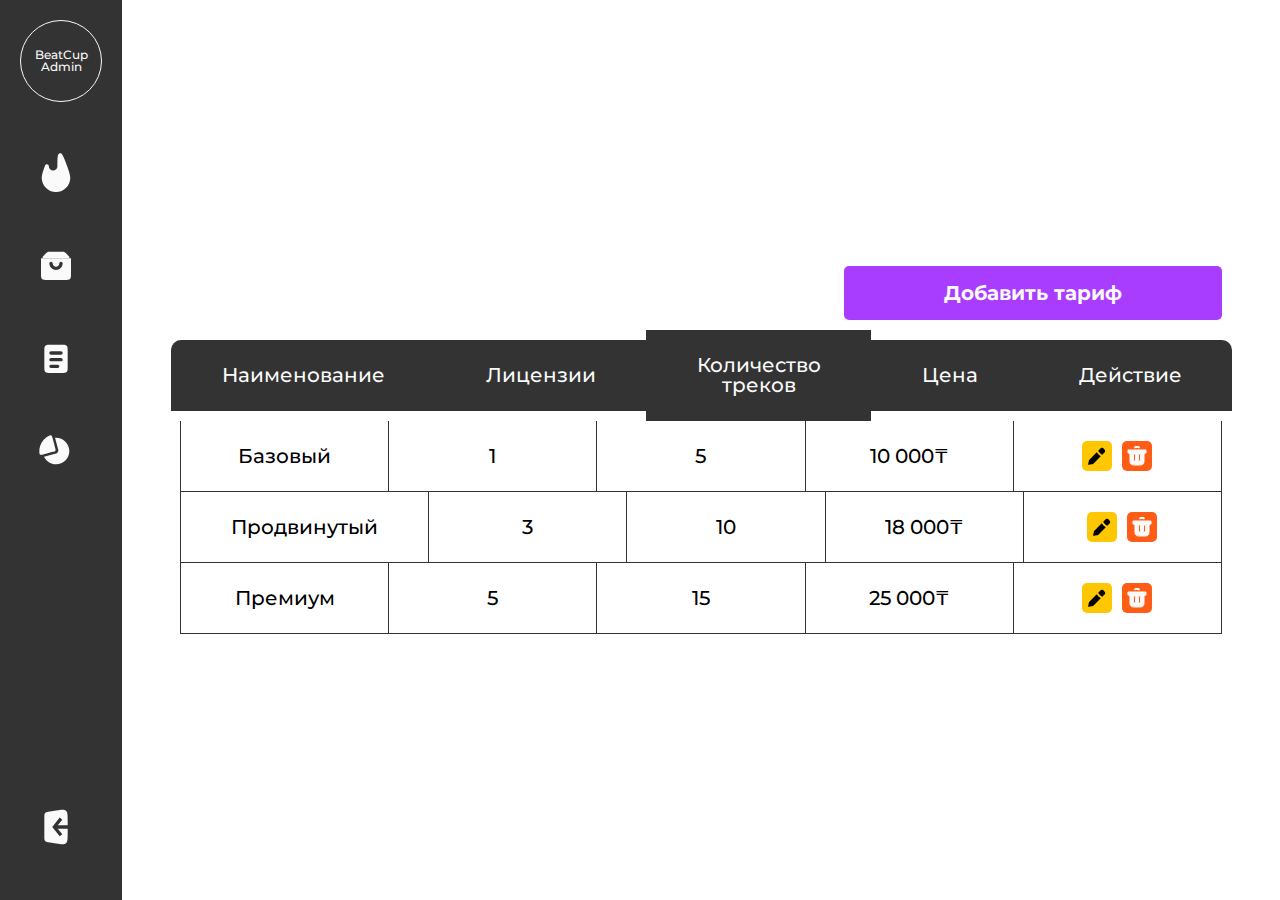
<file: public/index.html>
<!DOCTYPE html>
<html lang="ru">
  <head>
    <meta charset="UTF-8" />
    <meta name="viewport" content="width=device-width, initial-scale=1.0" />
    <link rel="stylesheet" href="./settings/reset.css" />
    <link rel="stylesheet" href="./style.css" />
    <title>Проект</title>
  </head>
  <body>
    <div class="container">
      <div class="panel active">
        <div class="upper-block">
          <div class="logo" onclick="openPanel()">
            <div class="circle">
              <p class="BodySmall">BeatCup Admin</p>
            </div>
          </div>
          <div class="links">
            <div class="link">
              <a href="./index.html"> <div class="svg-container">
                <svg
                  width="10"
                  height="14"
                  viewBox="0 0 10 14"
                  xmlns="http://www.w3.org/2000/svg"
                >
                  <path
                    d="M2.5 5.00029C2.5 4.20875 1.44722 3.99895 1.16791 4.73957C0.492283 6.53109 0 8.13374 0 9.00022C0 11.7616 2.23858 14.0002 5 14.0002C7.76142 14.0002 10 11.7616 10 9.00022C10 8.06931 9.43178 6.28866 8.67844 4.33698C7.70257 1.80879 7.21464 0.544691 6.61233 0.476604C6.4196 0.454817 6.20934 0.493988 6.03739 0.583715C5.5 0.864126 5.5 2.24285 5.5 5.00029C5.5 5.82872 4.82843 6.50029 4 6.50029C3.17157 6.50029 2.5 5.82872 2.5 5.00029Z"
                  />
                </svg>
              </div></a>
             

              <a href="./index.html" class="CaptionM">тарифы</a>
            </div>
            <div class="link">
              <a href="./products.html"><div class="svg-container">
                <svg
                  width="24"
                  height="24"
                  viewBox="0 0 24 24"
                  xmlns="http://www.w3.org/2000/svg"
                >
                  <path
                    d="M4 7.41421C4 7.20984 4 7.10765 4.03806 7.01577C4.07612 6.92388 4.14838 6.85162 4.29289 6.70711L5.82843 5.17157C6.40649 4.59351 6.69552 4.30448 7.06306 4.15224C7.4306 4 7.83935 4 8.65685 4H15.3431C16.1606 4 16.5694 4 16.9369 4.15224C17.3045 4.30448 17.5935 4.59351 18.1716 5.17157L19.7071 6.70711C19.8516 6.85162 19.9239 6.92388 19.9619 7.01577C20 7.10765 20 7.20984 20 7.41421V8H4V7.41421Z"
                    stroke-width="2"
                  />
                  <path
                    fill-rule="evenodd"
                    clip-rule="evenodd"
                    d="M21 8H3V17C3 18.8856 3 19.8284 3.58579 20.4142C4.17157 21 5.11438 21 7 21H17C18.8856 21 19.8284 21 20.4142 20.4142C21 19.8284 21 18.8856 21 17V8ZM10 11C10 10.4477 9.55228 10 9 10C8.44772 10 8 10.4477 8 11C8 12.0609 8.42143 13.0783 9.17157 13.8284C9.92172 14.5786 10.9391 15 12 15C13.0609 15 14.0783 14.5786 14.8284 13.8284C15.5786 13.0783 16 12.0609 16 11C16 10.4477 15.5523 10 15 10C14.4477 10 14 10.4477 14 11C14 11.5304 13.7893 12.0391 13.4142 12.4142C13.0391 12.7893 12.5304 13 12 13C11.4696 13 10.9609 12.7893 10.5858 12.4142C10.2107 12.0391 10 11.5304 10 11Z"
                  />
                </svg>
              </div></a>
              

              <a href="./products.html" class="CaptionM">товары</a>
            </div>
            <div class="link">
              <a href="./orders.html">
                <div class="svg-container">
                  <svg
                    width="24"
                    height="24"
                    viewBox="0 0 24 24"
                    xmlns="http://www.w3.org/2000/svg"
                  >
                    <path
                      fill-rule="evenodd"
                      clip-rule="evenodd"
                      d="M5.58579 4.58579C5 5.17157 5 6.11438 5 8V17C5 18.8856 5 19.8284 5.58579 20.4142C6.17157 21 7.11438 21 9 21H15C16.8856 21 17.8284 21 18.4142 20.4142C19 19.8284 19 18.8856 19 17V8C19 6.11438 19 5.17157 18.4142 4.58579C17.8284 4 16.8856 4 15 4H9C7.11438 4 6.17157 4 5.58579 4.58579ZM9 8C8.44772 8 8 8.44772 8 9C8 9.55228 8.44772 10 9 10H15C15.5523 10 16 9.55228 16 9C16 8.44772 15.5523 8 15 8H9ZM9 12C8.44772 12 8 12.4477 8 13C8 13.5523 8.44772 14 9 14H15C15.5523 14 16 13.5523 16 13C16 12.4477 15.5523 12 15 12H9ZM9 16C8.44772 16 8 16.4477 8 17C8 17.5523 8.44772 18 9 18H13C13.5523 18 14 17.5523 14 17C14 16.4477 13.5523 16 13 16H9Z"
                    />
                  </svg>
                </div>
              </a>
              

              <a href="./orders.html" class="CaptionM">Заказы</a>
            </div>
            <div class="link">
              <a href="./statistics.html"><div class="svg-container">
                <svg
                  width="24"
                  height="24"
                  viewBox="0 0 24 24"
                  xmlns="http://www.w3.org/2000/svg"
                >
                  <path
                    fill-rule="evenodd"
                    clip-rule="evenodd"
                    d="M8.51669 4.79613C5.84343 6.09112 4 8.83028 4 12C4 12.1969 4.00711 12.3921 4.0211 12.5855L10.1629 10.9398L8.51669 4.79613ZM11.4148 4.02107L13.1901 10.6463L13.2017 10.6897C13.2517 10.8754 13.3222 11.1373 13.3532 11.3775C13.3922 11.6802 13.4014 12.159 13.1197 12.6469C12.838 13.1348 12.4188 13.3662 12.1371 13.4838C11.9136 13.5771 11.6515 13.647 11.4657 13.6965L11.4223 13.7081L4.79626 15.4836C6.0913 18.1567 8.83039 20 12 20C16.4183 20 20 16.4183 20 12C20 7.58172 16.4183 4 12 4C11.8032 4 11.6081 4.00711 11.4148 4.02107Z"
                  />
                  <path
                    d="M9.92945 4.27259C9.67849 3.33602 9.55302 2.86773 9.12083 2.67286C8.68865 2.47799 8.30723 2.66782 7.54439 3.04748C6.97028 3.33321 6.42361 3.67419 5.91239 4.06647C4.87054 4.8659 3.99636 5.86272 3.33975 7C2.68314 8.13728 2.25696 9.39275 2.08555 10.6947C2.00144 11.3336 1.97948 11.9775 2.01909 12.6176C2.07171 13.4681 2.09803 13.8933 2.48288 14.1701C2.86773 14.447 3.33602 14.3215 4.27259 14.0706L10.0681 12.5176C10.9788 12.2736 11.4342 12.1516 11.6413 11.7929C11.8484 11.4342 11.7264 10.9788 11.4824 10.0681L9.92945 4.27259Z"
                  />
                </svg>
              </div></a>
              

              <a href="./statistics.html" class="CaptionM">Статистика</a>
            </div>
          </div>
        </div>
        <div class="bottom-block">
          <a href="./auth.html">
            <svg
            width="24"
            height="24"
            viewBox="0 0 24 24"
            xmlns="http://www.w3.org/2000/svg"
          >
            <path
              fill-rule="evenodd"
              clip-rule="evenodd"
              d="M8.37905 2.66859L12.0686 2.08881C15.2892 1.58272 16.8995 1.32967 17.9497 2.22779C19 3.12591 19 4.75596 19 8.01607V10.9996H13.0806L15.7809 7.62428L14.2191 6.37489L10.2191 11.3749L9.71938 11.9996L10.2191 12.6243L14.2191 17.6243L15.7809 16.3749L13.0806 12.9996H19V15.9831C19 19.2432 19 20.8733 17.9497 21.7714C16.8995 22.6695 15.2892 22.4165 12.0686 21.9104L8.37905 21.3306C6.76632 21.0771 5.95995 20.9504 5.47998 20.3891C5 19.8279 5 19.0116 5 17.3791V6.6201C5 4.98758 5 4.17132 5.47998 3.61003C5.95995 3.04874 6.76632 2.92202 8.37905 2.66859Z"
            />
          </svg>
          </a>
          
          <a href="./auth.html" class="CaptionM">Выход</a>
        </div>
      </div>
      <div class="content">
        <div class="wrapper">
          <div class="text-container">
            
            <input
              type="button"
              value="Добавить тариф"
              class="btn inverse"
              onclick="modalOpen()"
            />
          </div>
          <div class="table-container" id="ssd">
            <div class="row">
              <div class="col title rc-l"><h3>Наименование</h3></div>
              <div class="col title"><h3>Лицензии</h3></div>
              <div class="col title"><h3>Количество треков</h3></div>
              <div class="col title"><h3>Цена</h3></div>
              <div class="col title rc-r"><h3>Действие</h3></div>
            </div>
            <div class="row">
              <div class="col name"><h3>Базовый</h3></div>
              <div class="col lic"><h3>1</h3></div>
              <div class="col track"><h3>5</h3></div>
              <div class="col price"><h3>10 000₸</h3></div>
              <div class="col bd-r action">
                <div class="square pen" onclick="openEdit(this)">
                  <svg
                    width="18"
                    height="18"
                    viewBox="0 0 18 18"
                    xmlns="http://www.w3.org/2000/svg"
                  >
                    <path
                      fill-rule="evenodd"
                      clip-rule="evenodd"
                      d="M14.2038 7.79595L15.9998 5.99994C16.545 5.45469 16.8176 5.18207 16.9634 4.88797C17.2407 4.32842 17.2407 3.67146 16.9634 3.11191C16.8176 2.81782 16.545 2.54519 15.9998 1.99994C15.4545 1.45469 15.1819 1.18207 14.8878 1.03633C14.3282 0.759048 13.6713 0.759048 13.1117 1.03633C12.8176 1.18207 12.545 1.45469 11.9998 1.99994L10.1811 3.8186C11.145 5.4692 12.5311 6.84476 14.2038 7.79595ZM8.72666 5.27305L1.85615 12.1436C1.43109 12.5686 1.21856 12.7812 1.07883 13.0422C0.939091 13.3033 0.880146 13.5981 0.762256 14.1875L0.14686 17.2645C0.0803376 17.5971 0.0470765 17.7634 0.141684 17.858C0.236293 17.9526 0.402598 17.9194 0.735208 17.8529L3.81219 17.2375C4.40164 17.1196 4.69637 17.0606 4.95746 16.9209C5.21856 16.7812 5.43109 16.5686 5.85615 16.1436L12.7456 9.25416C11.1239 8.23851 9.7522 6.87622 8.72666 5.27305Z"
                    />
                  </svg>
                </div>
                <div class="square trash" onclick="tableDelete(this)">
                  <svg
                    width="24"
                    height="24"
                    viewBox="0 0 24 24"
                    xmlns="http://www.w3.org/2000/svg"
                  >
                    <path
                      fill-rule="evenodd"
                      clip-rule="evenodd"
                      d="M21 6H3V9C4.10457 9 5 9.89543 5 11V15C5 17.8284 5 19.2426 5.87868 20.1213C6.75736 21 8.17157 21 11 21H13C15.8284 21 17.2426 21 18.1213 20.1213C19 19.2426 19 17.8284 19 15V11C19 9.89543 19.8954 9 21 9V6ZM10.5 11C10.5 10.4477 10.0523 10 9.5 10C8.94772 10 8.5 10.4477 8.5 11V16C8.5 16.5523 8.94772 17 9.5 17C10.0523 17 10.5 16.5523 10.5 16V11ZM15.5 11C15.5 10.4477 15.0523 10 14.5 10C13.9477 10 13.5 10.4477 13.5 11V16C13.5 16.5523 13.9477 17 14.5 17C15.0523 17 15.5 16.5523 15.5 16V11Z"
                    />
                    <path
                      d="M10.0681 3.37059C10.1821 3.26427 10.4332 3.17033 10.7825 3.10332C11.1318 3.03632 11.5597 3 12 3C12.4403 3 12.8682 3.03632 13.2175 3.10332C13.5668 3.17033 13.8179 3.26427 13.9319 3.37059"
                      stroke-width="2"
                      stroke-linecap="round"
                    />
                  </svg>
                </div>
              </div>
            </div>
            <div class="row">
              <div class="col md name s"><h3>Продвинутый</h3></div>
              <div class="col md lic"><h3>3</h3></div>
              <div class="col md track"><h3>10</h3></div>
              <div class="col md price"><h3>18 000₸</h3></div>
              <div class="col bd-r md action">
                <div class="square pen" onclick="openEdit(this)">
                  <svg
                    width="18"
                    height="18"
                    viewBox="0 0 18 18"
                    xmlns="http://www.w3.org/2000/svg"
                  >
                    <path
                      fill-rule="evenodd"
                      clip-rule="evenodd"
                      d="M14.2038 7.79595L15.9998 5.99994C16.545 5.45469 16.8176 5.18207 16.9634 4.88797C17.2407 4.32842 17.2407 3.67146 16.9634 3.11191C16.8176 2.81782 16.545 2.54519 15.9998 1.99994C15.4545 1.45469 15.1819 1.18207 14.8878 1.03633C14.3282 0.759048 13.6713 0.759048 13.1117 1.03633C12.8176 1.18207 12.545 1.45469 11.9998 1.99994L10.1811 3.8186C11.145 5.4692 12.5311 6.84476 14.2038 7.79595ZM8.72666 5.27305L1.85615 12.1436C1.43109 12.5686 1.21856 12.7812 1.07883 13.0422C0.939091 13.3033 0.880146 13.5981 0.762256 14.1875L0.14686 17.2645C0.0803376 17.5971 0.0470765 17.7634 0.141684 17.858C0.236293 17.9526 0.402598 17.9194 0.735208 17.8529L3.81219 17.2375C4.40164 17.1196 4.69637 17.0606 4.95746 16.9209C5.21856 16.7812 5.43109 16.5686 5.85615 16.1436L12.7456 9.25416C11.1239 8.23851 9.7522 6.87622 8.72666 5.27305Z"
                    />
                  </svg>
                </div>
                <div class="square trash" onclick="tableDelete(this)">
                  <svg
                    width="24"
                    height="24"
                    viewBox="0 0 24 24"
                    xmlns="http://www.w3.org/2000/svg"
                  >
                    <path
                      fill-rule="evenodd"
                      clip-rule="evenodd"
                      d="M21 6H3V9C4.10457 9 5 9.89543 5 11V15C5 17.8284 5 19.2426 5.87868 20.1213C6.75736 21 8.17157 21 11 21H13C15.8284 21 17.2426 21 18.1213 20.1213C19 19.2426 19 17.8284 19 15V11C19 9.89543 19.8954 9 21 9V6ZM10.5 11C10.5 10.4477 10.0523 10 9.5 10C8.94772 10 8.5 10.4477 8.5 11V16C8.5 16.5523 8.94772 17 9.5 17C10.0523 17 10.5 16.5523 10.5 16V11ZM15.5 11C15.5 10.4477 15.0523 10 14.5 10C13.9477 10 13.5 10.4477 13.5 11V16C13.5 16.5523 13.9477 17 14.5 17C15.0523 17 15.5 16.5523 15.5 16V11Z"
                    />
                    <path
                      d="M10.0681 3.37059C10.1821 3.26427 10.4332 3.17033 10.7825 3.10332C11.1318 3.03632 11.5597 3 12 3C12.4403 3 12.8682 3.03632 13.2175 3.10332C13.5668 3.17033 13.8179 3.26427 13.9319 3.37059"
                      stroke-width="2"
                      stroke-linecap="round"
                    />
                  </svg>
                </div>
              </div>
            </div>
            <div class="row">
              <div class="col name"><h3>Премиум</h3></div>
              <div class="col lic"><h3>5</h3></div>
              <div class="col track"><h3>15</h3></div>
              <div class="col price"><h3>25 000₸</h3></div>
              <div class="col bd-r action">
                <div class="square pen" onclick="openEdit(this)">
                  <svg
                    width="18"
                    height="18"
                    viewBox="0 0 18 18"
                    xmlns="http://www.w3.org/2000/svg"
                  >
                    <path
                      fill-rule="evenodd"
                      clip-rule="evenodd"
                      d="M14.2038 7.79595L15.9998 5.99994C16.545 5.45469 16.8176 5.18207 16.9634 4.88797C17.2407 4.32842 17.2407 3.67146 16.9634 3.11191C16.8176 2.81782 16.545 2.54519 15.9998 1.99994C15.4545 1.45469 15.1819 1.18207 14.8878 1.03633C14.3282 0.759048 13.6713 0.759048 13.1117 1.03633C12.8176 1.18207 12.545 1.45469 11.9998 1.99994L10.1811 3.8186C11.145 5.4692 12.5311 6.84476 14.2038 7.79595ZM8.72666 5.27305L1.85615 12.1436C1.43109 12.5686 1.21856 12.7812 1.07883 13.0422C0.939091 13.3033 0.880146 13.5981 0.762256 14.1875L0.14686 17.2645C0.0803376 17.5971 0.0470765 17.7634 0.141684 17.858C0.236293 17.9526 0.402598 17.9194 0.735208 17.8529L3.81219 17.2375C4.40164 17.1196 4.69637 17.0606 4.95746 16.9209C5.21856 16.7812 5.43109 16.5686 5.85615 16.1436L12.7456 9.25416C11.1239 8.23851 9.7522 6.87622 8.72666 5.27305Z"
                    />
                  </svg>
                </div>
                <div class="square trash" onclick="tableDelete(this)">
                  <svg
                    width="24"
                    height="24"
                    viewBox="0 0 24 24"
                    xmlns="http://www.w3.org/2000/svg"
                  >
                    <path
                      fill-rule="evenodd"
                      clip-rule="evenodd"
                      d="M21 6H3V9C4.10457 9 5 9.89543 5 11V15C5 17.8284 5 19.2426 5.87868 20.1213C6.75736 21 8.17157 21 11 21H13C15.8284 21 17.2426 21 18.1213 20.1213C19 19.2426 19 17.8284 19 15V11C19 9.89543 19.8954 9 21 9V6ZM10.5 11C10.5 10.4477 10.0523 10 9.5 10C8.94772 10 8.5 10.4477 8.5 11V16C8.5 16.5523 8.94772 17 9.5 17C10.0523 17 10.5 16.5523 10.5 16V11ZM15.5 11C15.5 10.4477 15.0523 10 14.5 10C13.9477 10 13.5 10.4477 13.5 11V16C13.5 16.5523 13.9477 17 14.5 17C15.0523 17 15.5 16.5523 15.5 16V11Z"
                    />
                    <path
                      d="M10.0681 3.37059C10.1821 3.26427 10.4332 3.17033 10.7825 3.10332C11.1318 3.03632 11.5597 3 12 3C12.4403 3 12.8682 3.03632 13.2175 3.10332C13.5668 3.17033 13.8179 3.26427 13.9319 3.37059"
                      stroke-width="2"
                      stroke-linecap="round"
                    />
                  </svg>
                </div>
              </div>
            </div>
          </div>
        </div>
      </div>
      <div class="modal" id="modalForm"></div>
      <div class="modal delete" id="table_delete"></div>
      <div class="modal edit" id="table_edit"></div>
      <div class="shadow" id="shadowBack" onclick="modalClose()"></div>
    </div>
    <script src="./panelstate.js"></script>
    <script src="./main.js"></script>
  </body>
</html>
</file>
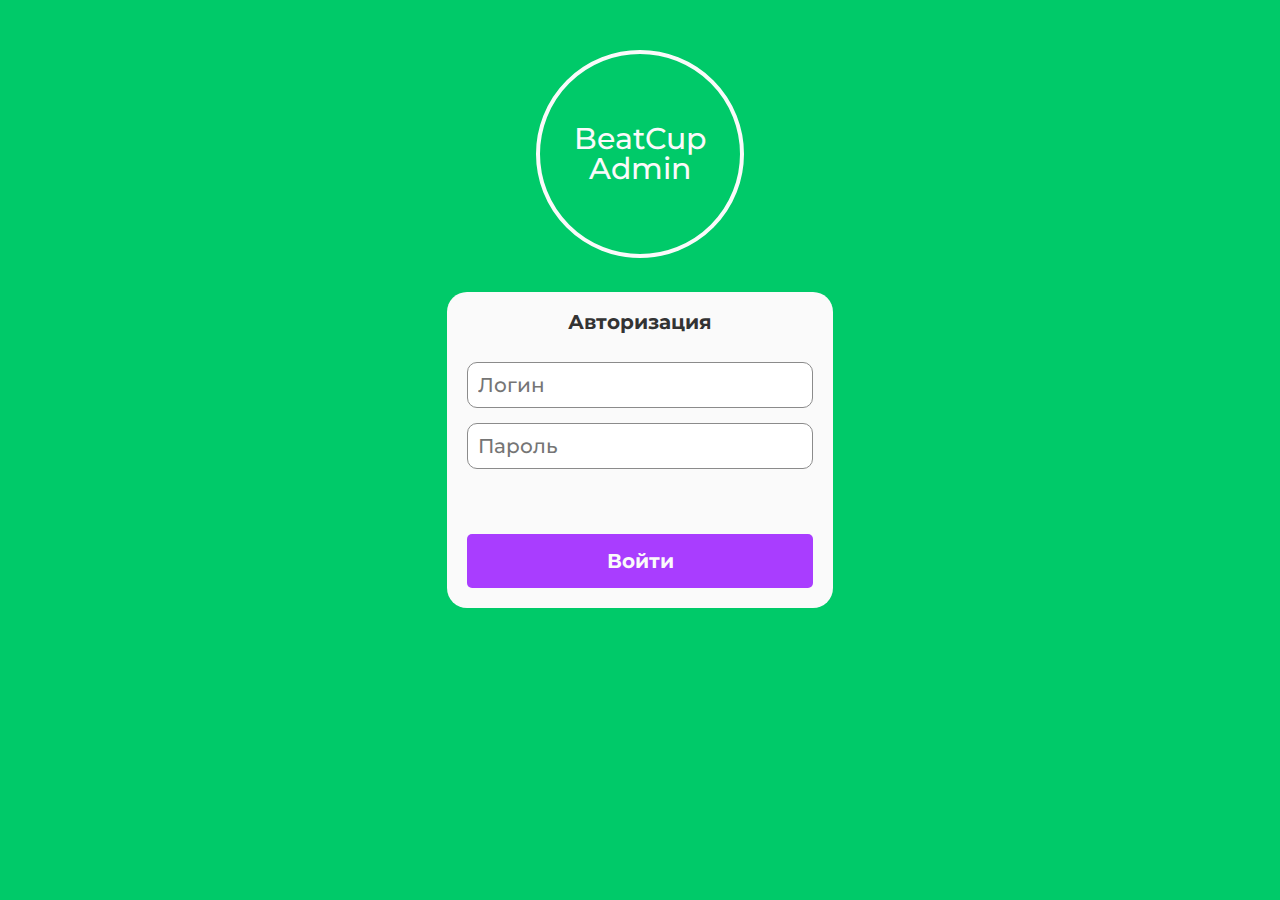
<file: public/auth.html>
<!DOCTYPE html>
<html lang="ru">
  <head>
    <meta charset="UTF-8" />
    <meta name="viewport" content="width=device-width, initial-scale=1.0" />
    <link rel="stylesheet" href="./settings/reset.css" />
    <link rel="stylesheet" href="./style.css" />
    <title>Проект</title>
  </head>
  <body>
    <div class="auth">
      <div class="auth-logo">
        <div class="circle">
          <h1>BeatCup Admin</h1>
        </div>
      </div>
      <div class="modal-auth">
        <div class="top">
          <h3>Авторизация</h3>
          <input type="text" placeholder="Логин" id="loginInput">
          <input type="password" placeholder="Пароль" id="passwordInput">
        </div>
        <div class="bot">
          <input type="button" class="btn inverse" value="Войти" onclick="login()">
        </div>
      </div>
    </div>
      
      <script src="./auth.js"></script>
  </body>

</html>
</file>
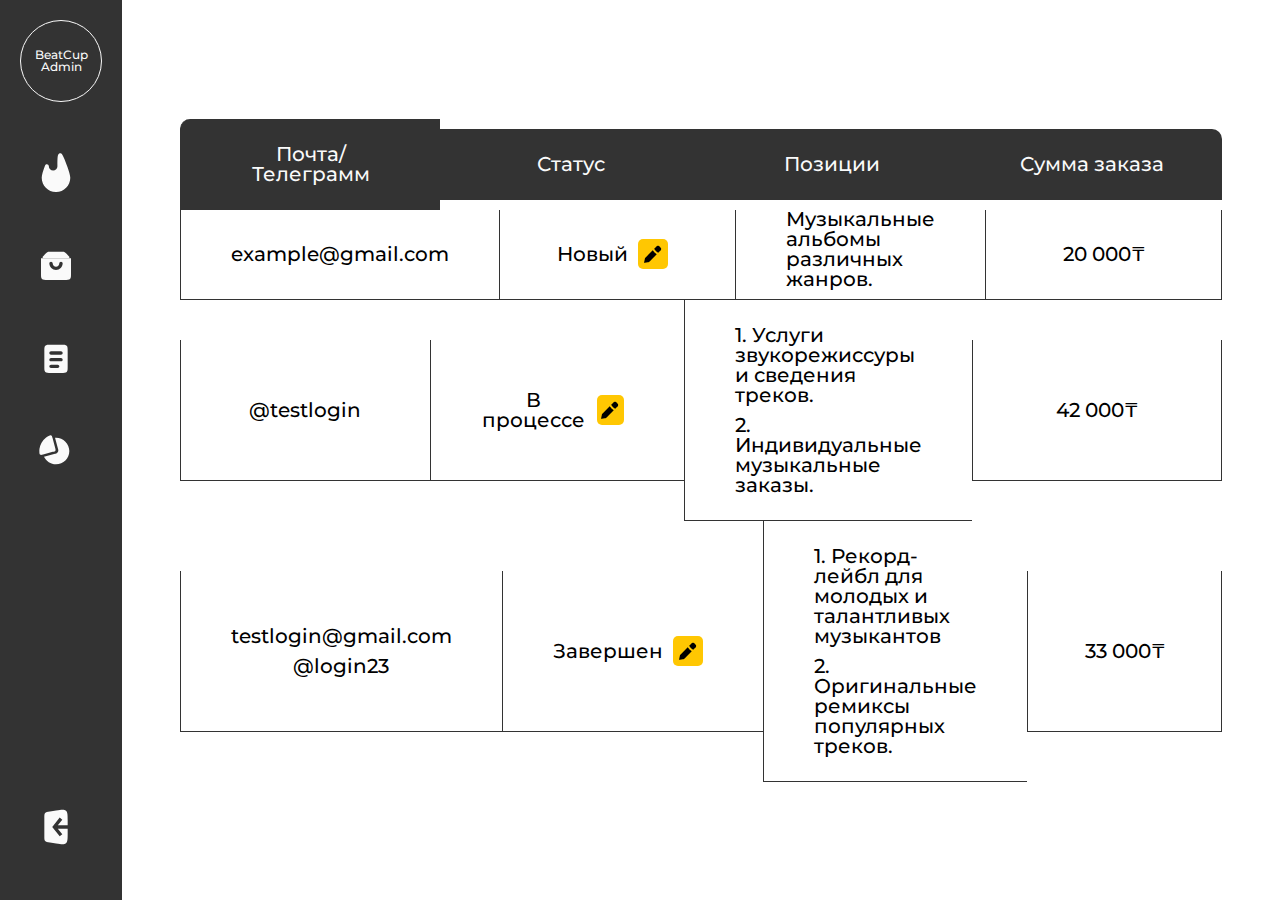
<file: public/orders.html>
<!DOCTYPE html>
<html lang="ru">
  <head>
    <meta charset="UTF-8" />
    <meta name="viewport" content="width=device-width, initial-scale=1.0" />
    <link rel="stylesheet" href="./settings/reset.css" />
    <link rel="stylesheet" href="./style.css" />
    <title>Проект</title>
  </head>
  <body>
    <div class="container">
      <div class="panel active">
        <div class="upper-block">
          <div class="logo" onclick="openPanel()">
            <div class="circle">
              <p class="BodySmall">BeatCup Admin</p>
            </div>
          </div>
          <div class="links">
            <div class="link">
              <a href="./index.html"> <div class="svg-container">
                <svg
                  width="10"
                  height="14"
                  viewBox="0 0 10 14"
                  xmlns="http://www.w3.org/2000/svg"
                >
                  <path
                    d="M2.5 5.00029C2.5 4.20875 1.44722 3.99895 1.16791 4.73957C0.492283 6.53109 0 8.13374 0 9.00022C0 11.7616 2.23858 14.0002 5 14.0002C7.76142 14.0002 10 11.7616 10 9.00022C10 8.06931 9.43178 6.28866 8.67844 4.33698C7.70257 1.80879 7.21464 0.544691 6.61233 0.476604C6.4196 0.454817 6.20934 0.493988 6.03739 0.583715C5.5 0.864126 5.5 2.24285 5.5 5.00029C5.5 5.82872 4.82843 6.50029 4 6.50029C3.17157 6.50029 2.5 5.82872 2.5 5.00029Z"
                  />
                </svg>
              </div></a>
             

              <a href="./index.html" class="CaptionM">тарифы</a>
            </div>
            <div class="link">
              <a href="./products.html"><div class="svg-container">
                <svg
                  width="24"
                  height="24"
                  viewBox="0 0 24 24"
                  xmlns="http://www.w3.org/2000/svg"
                >
                  <path
                    d="M4 7.41421C4 7.20984 4 7.10765 4.03806 7.01577C4.07612 6.92388 4.14838 6.85162 4.29289 6.70711L5.82843 5.17157C6.40649 4.59351 6.69552 4.30448 7.06306 4.15224C7.4306 4 7.83935 4 8.65685 4H15.3431C16.1606 4 16.5694 4 16.9369 4.15224C17.3045 4.30448 17.5935 4.59351 18.1716 5.17157L19.7071 6.70711C19.8516 6.85162 19.9239 6.92388 19.9619 7.01577C20 7.10765 20 7.20984 20 7.41421V8H4V7.41421Z"
                    stroke-width="2"
                  />
                  <path
                    fill-rule="evenodd"
                    clip-rule="evenodd"
                    d="M21 8H3V17C3 18.8856 3 19.8284 3.58579 20.4142C4.17157 21 5.11438 21 7 21H17C18.8856 21 19.8284 21 20.4142 20.4142C21 19.8284 21 18.8856 21 17V8ZM10 11C10 10.4477 9.55228 10 9 10C8.44772 10 8 10.4477 8 11C8 12.0609 8.42143 13.0783 9.17157 13.8284C9.92172 14.5786 10.9391 15 12 15C13.0609 15 14.0783 14.5786 14.8284 13.8284C15.5786 13.0783 16 12.0609 16 11C16 10.4477 15.5523 10 15 10C14.4477 10 14 10.4477 14 11C14 11.5304 13.7893 12.0391 13.4142 12.4142C13.0391 12.7893 12.5304 13 12 13C11.4696 13 10.9609 12.7893 10.5858 12.4142C10.2107 12.0391 10 11.5304 10 11Z"
                  />
                </svg>
              </div></a>
              

              <a href="./products.html" class="CaptionM">товары</a>
            </div>
            <div class="link">
              <a href="./orders.html">
                <div class="svg-container">
                  <svg
                    width="24"
                    height="24"
                    viewBox="0 0 24 24"
                    xmlns="http://www.w3.org/2000/svg"
                  >
                    <path
                      fill-rule="evenodd"
                      clip-rule="evenodd"
                      d="M5.58579 4.58579C5 5.17157 5 6.11438 5 8V17C5 18.8856 5 19.8284 5.58579 20.4142C6.17157 21 7.11438 21 9 21H15C16.8856 21 17.8284 21 18.4142 20.4142C19 19.8284 19 18.8856 19 17V8C19 6.11438 19 5.17157 18.4142 4.58579C17.8284 4 16.8856 4 15 4H9C7.11438 4 6.17157 4 5.58579 4.58579ZM9 8C8.44772 8 8 8.44772 8 9C8 9.55228 8.44772 10 9 10H15C15.5523 10 16 9.55228 16 9C16 8.44772 15.5523 8 15 8H9ZM9 12C8.44772 12 8 12.4477 8 13C8 13.5523 8.44772 14 9 14H15C15.5523 14 16 13.5523 16 13C16 12.4477 15.5523 12 15 12H9ZM9 16C8.44772 16 8 16.4477 8 17C8 17.5523 8.44772 18 9 18H13C13.5523 18 14 17.5523 14 17C14 16.4477 13.5523 16 13 16H9Z"
                    />
                  </svg>
                </div>
              </a>
              

              <a href="./orders.html" class="CaptionM">Заказы</a>
            </div>
            <div class="link">
              <a href="./statistics.html"><div class="svg-container">
                <svg
                  width="24"
                  height="24"
                  viewBox="0 0 24 24"
                  xmlns="http://www.w3.org/2000/svg"
                >
                  <path
                    fill-rule="evenodd"
                    clip-rule="evenodd"
                    d="M8.51669 4.79613C5.84343 6.09112 4 8.83028 4 12C4 12.1969 4.00711 12.3921 4.0211 12.5855L10.1629 10.9398L8.51669 4.79613ZM11.4148 4.02107L13.1901 10.6463L13.2017 10.6897C13.2517 10.8754 13.3222 11.1373 13.3532 11.3775C13.3922 11.6802 13.4014 12.159 13.1197 12.6469C12.838 13.1348 12.4188 13.3662 12.1371 13.4838C11.9136 13.5771 11.6515 13.647 11.4657 13.6965L11.4223 13.7081L4.79626 15.4836C6.0913 18.1567 8.83039 20 12 20C16.4183 20 20 16.4183 20 12C20 7.58172 16.4183 4 12 4C11.8032 4 11.6081 4.00711 11.4148 4.02107Z"
                  />
                  <path
                    d="M9.92945 4.27259C9.67849 3.33602 9.55302 2.86773 9.12083 2.67286C8.68865 2.47799 8.30723 2.66782 7.54439 3.04748C6.97028 3.33321 6.42361 3.67419 5.91239 4.06647C4.87054 4.8659 3.99636 5.86272 3.33975 7C2.68314 8.13728 2.25696 9.39275 2.08555 10.6947C2.00144 11.3336 1.97948 11.9775 2.01909 12.6176C2.07171 13.4681 2.09803 13.8933 2.48288 14.1701C2.86773 14.447 3.33602 14.3215 4.27259 14.0706L10.0681 12.5176C10.9788 12.2736 11.4342 12.1516 11.6413 11.7929C11.8484 11.4342 11.7264 10.9788 11.4824 10.0681L9.92945 4.27259Z"
                  />
                </svg>
              </div></a>
              

              <a href="./statistics.html" class="CaptionM">Статистика</a>
            </div>
          </div>
        </div>
        <div class="bottom-block">
          <a href="./auth.html">
            <svg
            width="24"
            height="24"
            viewBox="0 0 24 24"
            xmlns="http://www.w3.org/2000/svg"
          >
            <path
              fill-rule="evenodd"
              clip-rule="evenodd"
              d="M8.37905 2.66859L12.0686 2.08881C15.2892 1.58272 16.8995 1.32967 17.9497 2.22779C19 3.12591 19 4.75596 19 8.01607V10.9996H13.0806L15.7809 7.62428L14.2191 6.37489L10.2191 11.3749L9.71938 11.9996L10.2191 12.6243L14.2191 17.6243L15.7809 16.3749L13.0806 12.9996H19V15.9831C19 19.2432 19 20.8733 17.9497 21.7714C16.8995 22.6695 15.2892 22.4165 12.0686 21.9104L8.37905 21.3306C6.76632 21.0771 5.95995 20.9504 5.47998 20.3891C5 19.8279 5 19.0116 5 17.3791V6.6201C5 4.98758 5 4.17132 5.47998 3.61003C5.95995 3.04874 6.76632 2.92202 8.37905 2.66859Z"
            />
          </svg>
          </a>
          
          <a href="./auth.html" class="CaptionM">Выход</a>
        </div>
      </div>
      <div class="content">
        <div class="wrapper">
          
          <div class="table-container orders" id="ssd">
            <div class="row">
              <div class="col title rc-l"><h3>Почта/Телеграмм</h3></div>
              <div class="col title"><h3>Статус</h3></div>
              <div class="col title"><h3>Позиции</h3></div>
              <div class="col title rc-r"><h3>Сумма заказа</h3></div>
            </div>
            <div class="row">
              <div class="col name d"><h3>example@gmail.com</h3></div>
            <div class="col action order s">
                <div class="block-edit">
                    <h3>Новый</h3><div class="square pen" onclick="openEdit(this)">
                        <svg
                          width="18"
                          height="18"
                          viewBox="0 0 18 18"
                          xmlns="http://www.w3.org/2000/svg"
                        >
                          <path
                            fill-rule="evenodd"
                            clip-rule="evenodd"
                            d="M14.2038 7.79595L15.9998 5.99994C16.545 5.45469 16.8176 5.18207 16.9634 4.88797C17.2407 4.32842 17.2407 3.67146 16.9634 3.11191C16.8176 2.81782 16.545 2.54519 15.9998 1.99994C15.4545 1.45469 15.1819 1.18207 14.8878 1.03633C14.3282 0.759048 13.6713 0.759048 13.1117 1.03633C12.8176 1.18207 12.545 1.45469 11.9998 1.99994L10.1811 3.8186C11.145 5.4692 12.5311 6.84476 14.2038 7.79595ZM8.72666 5.27305L1.85615 12.1436C1.43109 12.5686 1.21856 12.7812 1.07883 13.0422C0.939091 13.3033 0.880146 13.5981 0.762256 14.1875L0.14686 17.2645C0.0803376 17.5971 0.0470765 17.7634 0.141684 17.858C0.236293 17.9526 0.402598 17.9194 0.735208 17.8529L3.81219 17.2375C4.40164 17.1196 4.69637 17.0606 4.95746 16.9209C5.21856 16.7812 5.43109 16.5686 5.85615 16.1436L12.7456 9.25416C11.1239 8.23851 9.7522 6.87622 8.72666 5.27305Z"
                          />
                        </svg>
                      </div>
                </div>
                
                <div class="list">
                <div class="block" onclick="openList(this)">
                    <h3>Новый</h3>
                    <svg width="13" height="10" viewBox="0 0 13 10" fill="none" xmlns="http://www.w3.org/2000/svg">
                    <path d="M5.68077 8.82967L1.04199 2.20285C0.392471 1.27496 1.05629 -8.85647e-07 2.18892 -8.36138e-07L10.8111 -4.59251e-07C11.9437 -4.09742e-07 12.6075 1.27496 11.958 2.20285L7.31923 8.82967C6.92113 9.39839 6.07887 9.39838 5.68077 8.82967Z" fill="#33363F"/>
                    </svg>
                </div>
                <div class="p-block">
                    <p class="CaptionM" onclick="changeText(this)">Новый</p>
                    <p class="CaptionM" onclick="changeText(this)">В процессе</p>
                    <p class="CaptionM" onclick="changeText(this)">Завершен</p>
                </div>
                
                </div>
            </div>
              <div class="col position d "><h3>Музыкальные альбомы различных жанров.</h3></div>
              <div class="col price bd-r d"><h3>20 000₸</h3></div>
            </div>
            <div class="row">
                <div class="col name n"><h3>@testlogin</h3></div>
                <div class="col action order o">
                    <div class="block-edit">
                        <h3>В процессе</h3><div class="square pen" onclick="openEdit(this)">
                            <svg
                              width="18"
                              height="18"
                              viewBox="0 0 18 18"
                              xmlns="http://www.w3.org/2000/svg"
                            >
                              <path
                                fill-rule="evenodd"
                                clip-rule="evenodd"
                                d="M14.2038 7.79595L15.9998 5.99994C16.545 5.45469 16.8176 5.18207 16.9634 4.88797C17.2407 4.32842 17.2407 3.67146 16.9634 3.11191C16.8176 2.81782 16.545 2.54519 15.9998 1.99994C15.4545 1.45469 15.1819 1.18207 14.8878 1.03633C14.3282 0.759048 13.6713 0.759048 13.1117 1.03633C12.8176 1.18207 12.545 1.45469 11.9998 1.99994L10.1811 3.8186C11.145 5.4692 12.5311 6.84476 14.2038 7.79595ZM8.72666 5.27305L1.85615 12.1436C1.43109 12.5686 1.21856 12.7812 1.07883 13.0422C0.939091 13.3033 0.880146 13.5981 0.762256 14.1875L0.14686 17.2645C0.0803376 17.5971 0.0470765 17.7634 0.141684 17.858C0.236293 17.9526 0.402598 17.9194 0.735208 17.8529L3.81219 17.2375C4.40164 17.1196 4.69637 17.0606 4.95746 16.9209C5.21856 16.7812 5.43109 16.5686 5.85615 16.1436L12.7456 9.25416C11.1239 8.23851 9.7522 6.87622 8.72666 5.27305Z"
                              />
                            </svg>
                          </div>
                    </div>
                    
                    <div class="list">
                    <div class="block" onclick="openList(this)">
                        <h3>Новый</h3>
                        <svg width="13" height="10" viewBox="0 0 13 10" fill="none" xmlns="http://www.w3.org/2000/svg">
                        <path d="M5.68077 8.82967L1.04199 2.20285C0.392471 1.27496 1.05629 -8.85647e-07 2.18892 -8.36138e-07L10.8111 -4.59251e-07C11.9437 -4.09742e-07 12.6075 1.27496 11.958 2.20285L7.31923 8.82967C6.92113 9.39839 6.07887 9.39838 5.68077 8.82967Z" fill="#33363F"/>
                        </svg>
                    </div>
                    <div class="p-block">
                        <p class="CaptionM" onclick="changeText(this)">Новый</p>
                        <p class="CaptionM" onclick="changeText(this)">В процессе</p>
                        <p class="CaptionM" onclick="changeText(this)">Завершен</p>
                    </div>
                    
                    </div>
                </div>
                <div class="col position"><h3>1. Услуги звукорежиссуры и сведения треков. </h3><h3>2. Индивидуальные музыкальные заказы.</h3></div>
                <div class="col price bd-r n"><h3>42 000₸</h3></div>
            </div>
            <div class="row">
                <div class="col name j"><h3 id="mb">testlogin@gmail.com</h3> <h3>@login23</h3></div>
                <div class="col action order k">
                    <div class="block-edit">
                        <h3>Завершен</h3><div class="square pen" onclick="openEdit(this)">
                            <svg
                              width="18"
                              height="18"
                              viewBox="0 0 18 18"
                              xmlns="http://www.w3.org/2000/svg"
                            >
                              <path
                                fill-rule="evenodd"
                                clip-rule="evenodd"
                                d="M14.2038 7.79595L15.9998 5.99994C16.545 5.45469 16.8176 5.18207 16.9634 4.88797C17.2407 4.32842 17.2407 3.67146 16.9634 3.11191C16.8176 2.81782 16.545 2.54519 15.9998 1.99994C15.4545 1.45469 15.1819 1.18207 14.8878 1.03633C14.3282 0.759048 13.6713 0.759048 13.1117 1.03633C12.8176 1.18207 12.545 1.45469 11.9998 1.99994L10.1811 3.8186C11.145 5.4692 12.5311 6.84476 14.2038 7.79595ZM8.72666 5.27305L1.85615 12.1436C1.43109 12.5686 1.21856 12.7812 1.07883 13.0422C0.939091 13.3033 0.880146 13.5981 0.762256 14.1875L0.14686 17.2645C0.0803376 17.5971 0.0470765 17.7634 0.141684 17.858C0.236293 17.9526 0.402598 17.9194 0.735208 17.8529L3.81219 17.2375C4.40164 17.1196 4.69637 17.0606 4.95746 16.9209C5.21856 16.7812 5.43109 16.5686 5.85615 16.1436L12.7456 9.25416C11.1239 8.23851 9.7522 6.87622 8.72666 5.27305Z"
                              />
                            </svg>
                          </div>
                    </div>
                    
                    <div class="list">
                    <div class="block" onclick="openList(this)">
                        <h3>Новый</h3>
                        <svg width="13" height="10" viewBox="0 0 13 10" fill="none" xmlns="http://www.w3.org/2000/svg">
                        <path d="M5.68077 8.82967L1.04199 2.20285C0.392471 1.27496 1.05629 -8.85647e-07 2.18892 -8.36138e-07L10.8111 -4.59251e-07C11.9437 -4.09742e-07 12.6075 1.27496 11.958 2.20285L7.31923 8.82967C6.92113 9.39839 6.07887 9.39838 5.68077 8.82967Z" fill="#33363F"/>
                        </svg>
                    </div>
                    <div class="p-block">
                        <p class="CaptionM" onclick="changeText(this)">Новый</p>
                        <p class="CaptionM" onclick="changeText(this)">В процессе</p>
                        <p class="CaptionM" onclick="changeText(this)">Завершен</p>
                    </div>
                    
                    </div>
                </div>
                <div class="col position"><h3>1. Рекорд-лейбл для молодых и талантливых музыкантов</h3><h3>2. Оригинальные ремиксы популярных треков.</h3></div>
                <div class="col price bd-r j"><h3>33 000₸</h3></div>
            </div>
          </div>
        </div>
      </div>
      
      <div class="modal" id="modalForm"></div>
      <div class="modal delete" id="table_delete"></div>
      <div class="modal edit" id="table_edit"></div>
      <div class="shadow" id="shadowBack" onclick="modalClose()"></div>
    </div>
    <script src="./panelstate.js"></script>
    <script src="./orders.js"></script>
  </body>
</html>
</file>
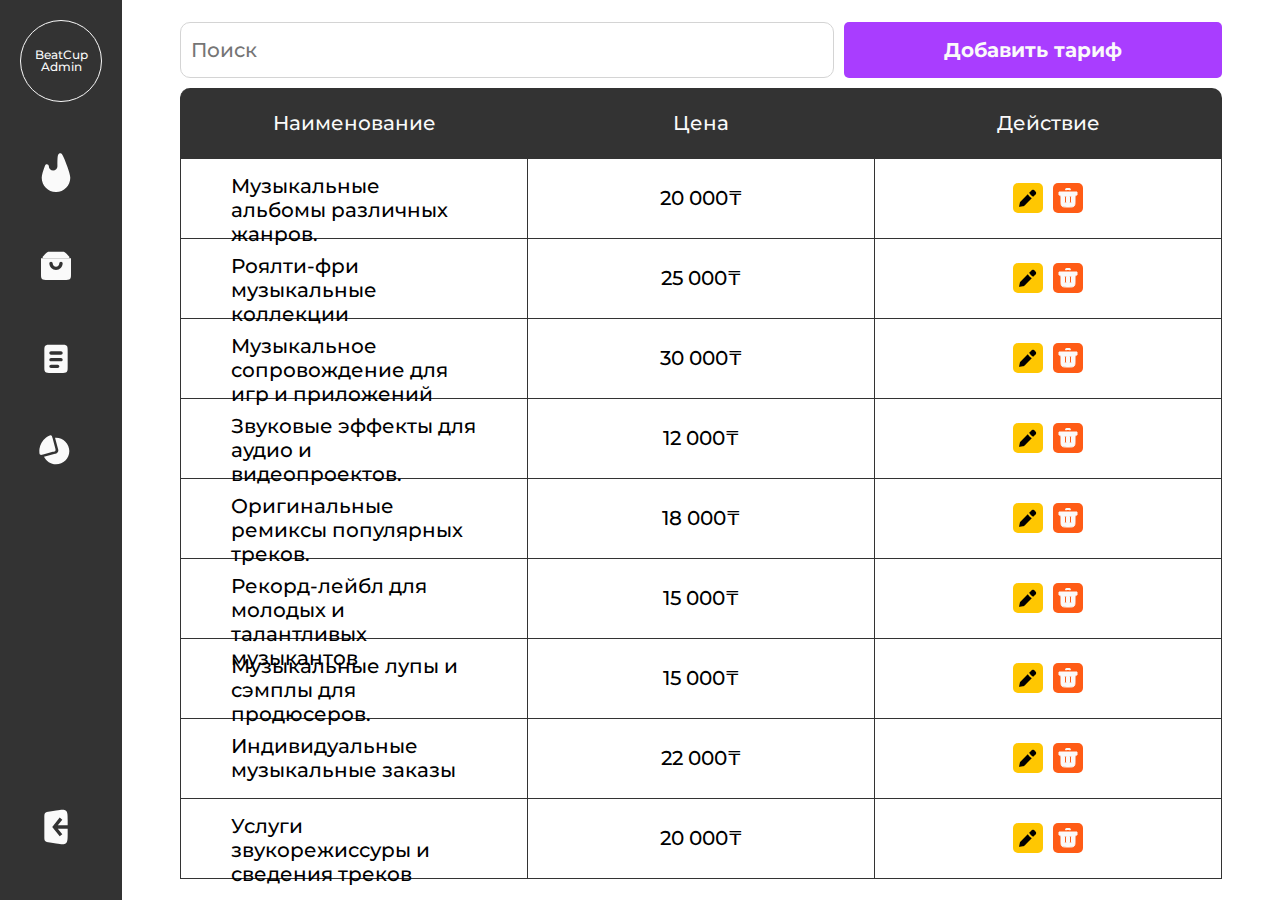
<file: public/products.html>
<!DOCTYPE html>
<html lang="ru">
  <head>
    <meta charset="UTF-8" />
    <meta name="viewport" content="width=device-width, initial-scale=1.0" />
    <link rel="stylesheet" href="./settings/reset.css" />
    <link rel="stylesheet" href="./style.css" />
    <title>Проект</title>
  </head>
  <body>
    <div class="container">
      <div class="panel active">
        <div class="upper-block">
          <div class="logo" onclick="openPanel()">
            <div class="circle">
              <p class="BodySmall">BeatCup Admin</p>
            </div>
          </div>
          <div class="links">
            <div class="link">
              <a href="./index.html"> <div class="svg-container">
                <svg
                  width="10"
                  height="14"
                  viewBox="0 0 10 14"
                  xmlns="http://www.w3.org/2000/svg"
                >
                  <path
                    d="M2.5 5.00029C2.5 4.20875 1.44722 3.99895 1.16791 4.73957C0.492283 6.53109 0 8.13374 0 9.00022C0 11.7616 2.23858 14.0002 5 14.0002C7.76142 14.0002 10 11.7616 10 9.00022C10 8.06931 9.43178 6.28866 8.67844 4.33698C7.70257 1.80879 7.21464 0.544691 6.61233 0.476604C6.4196 0.454817 6.20934 0.493988 6.03739 0.583715C5.5 0.864126 5.5 2.24285 5.5 5.00029C5.5 5.82872 4.82843 6.50029 4 6.50029C3.17157 6.50029 2.5 5.82872 2.5 5.00029Z"
                  />
                </svg>
              </div></a>
             

              <a href="./index.html" class="CaptionM">тарифы</a>
            </div>
            <div class="link">
              <a href="./products.html"><div class="svg-container">
                <svg
                  width="24"
                  height="24"
                  viewBox="0 0 24 24"
                  xmlns="http://www.w3.org/2000/svg"
                >
                  <path
                    d="M4 7.41421C4 7.20984 4 7.10765 4.03806 7.01577C4.07612 6.92388 4.14838 6.85162 4.29289 6.70711L5.82843 5.17157C6.40649 4.59351 6.69552 4.30448 7.06306 4.15224C7.4306 4 7.83935 4 8.65685 4H15.3431C16.1606 4 16.5694 4 16.9369 4.15224C17.3045 4.30448 17.5935 4.59351 18.1716 5.17157L19.7071 6.70711C19.8516 6.85162 19.9239 6.92388 19.9619 7.01577C20 7.10765 20 7.20984 20 7.41421V8H4V7.41421Z"
                    stroke-width="2"
                  />
                  <path
                    fill-rule="evenodd"
                    clip-rule="evenodd"
                    d="M21 8H3V17C3 18.8856 3 19.8284 3.58579 20.4142C4.17157 21 5.11438 21 7 21H17C18.8856 21 19.8284 21 20.4142 20.4142C21 19.8284 21 18.8856 21 17V8ZM10 11C10 10.4477 9.55228 10 9 10C8.44772 10 8 10.4477 8 11C8 12.0609 8.42143 13.0783 9.17157 13.8284C9.92172 14.5786 10.9391 15 12 15C13.0609 15 14.0783 14.5786 14.8284 13.8284C15.5786 13.0783 16 12.0609 16 11C16 10.4477 15.5523 10 15 10C14.4477 10 14 10.4477 14 11C14 11.5304 13.7893 12.0391 13.4142 12.4142C13.0391 12.7893 12.5304 13 12 13C11.4696 13 10.9609 12.7893 10.5858 12.4142C10.2107 12.0391 10 11.5304 10 11Z"
                  />
                </svg>
              </div></a>
              

              <a href="./products.html" class="CaptionM">товары</a>
            </div>
            <div class="link">
              <a href="./orders.html">
                <div class="svg-container">
                  <svg
                    width="24"
                    height="24"
                    viewBox="0 0 24 24"
                    xmlns="http://www.w3.org/2000/svg"
                  >
                    <path
                      fill-rule="evenodd"
                      clip-rule="evenodd"
                      d="M5.58579 4.58579C5 5.17157 5 6.11438 5 8V17C5 18.8856 5 19.8284 5.58579 20.4142C6.17157 21 7.11438 21 9 21H15C16.8856 21 17.8284 21 18.4142 20.4142C19 19.8284 19 18.8856 19 17V8C19 6.11438 19 5.17157 18.4142 4.58579C17.8284 4 16.8856 4 15 4H9C7.11438 4 6.17157 4 5.58579 4.58579ZM9 8C8.44772 8 8 8.44772 8 9C8 9.55228 8.44772 10 9 10H15C15.5523 10 16 9.55228 16 9C16 8.44772 15.5523 8 15 8H9ZM9 12C8.44772 12 8 12.4477 8 13C8 13.5523 8.44772 14 9 14H15C15.5523 14 16 13.5523 16 13C16 12.4477 15.5523 12 15 12H9ZM9 16C8.44772 16 8 16.4477 8 17C8 17.5523 8.44772 18 9 18H13C13.5523 18 14 17.5523 14 17C14 16.4477 13.5523 16 13 16H9Z"
                    />
                  </svg>
                </div>
              </a>
              

              <a href="./orders.html" class="CaptionM">Заказы</a>
            </div>
            <div class="link">
              <a href="./statistics.html"><div class="svg-container">
                <svg
                  width="24"
                  height="24"
                  viewBox="0 0 24 24"
                  xmlns="http://www.w3.org/2000/svg"
                >
                  <path
                    fill-rule="evenodd"
                    clip-rule="evenodd"
                    d="M8.51669 4.79613C5.84343 6.09112 4 8.83028 4 12C4 12.1969 4.00711 12.3921 4.0211 12.5855L10.1629 10.9398L8.51669 4.79613ZM11.4148 4.02107L13.1901 10.6463L13.2017 10.6897C13.2517 10.8754 13.3222 11.1373 13.3532 11.3775C13.3922 11.6802 13.4014 12.159 13.1197 12.6469C12.838 13.1348 12.4188 13.3662 12.1371 13.4838C11.9136 13.5771 11.6515 13.647 11.4657 13.6965L11.4223 13.7081L4.79626 15.4836C6.0913 18.1567 8.83039 20 12 20C16.4183 20 20 16.4183 20 12C20 7.58172 16.4183 4 12 4C11.8032 4 11.6081 4.00711 11.4148 4.02107Z"
                  />
                  <path
                    d="M9.92945 4.27259C9.67849 3.33602 9.55302 2.86773 9.12083 2.67286C8.68865 2.47799 8.30723 2.66782 7.54439 3.04748C6.97028 3.33321 6.42361 3.67419 5.91239 4.06647C4.87054 4.8659 3.99636 5.86272 3.33975 7C2.68314 8.13728 2.25696 9.39275 2.08555 10.6947C2.00144 11.3336 1.97948 11.9775 2.01909 12.6176C2.07171 13.4681 2.09803 13.8933 2.48288 14.1701C2.86773 14.447 3.33602 14.3215 4.27259 14.0706L10.0681 12.5176C10.9788 12.2736 11.4342 12.1516 11.6413 11.7929C11.8484 11.4342 11.7264 10.9788 11.4824 10.0681L9.92945 4.27259Z"
                  />
                </svg>
              </div></a>
              

              <a href="./statistics.html" class="CaptionM">Статистика</a>
            </div>
          </div>
        </div>
        <div class="bottom-block">
          <a href="./auth.html">
            <svg
            width="24"
            height="24"
            viewBox="0 0 24 24"
            xmlns="http://www.w3.org/2000/svg"
          >
            <path
              fill-rule="evenodd"
              clip-rule="evenodd"
              d="M8.37905 2.66859L12.0686 2.08881C15.2892 1.58272 16.8995 1.32967 17.9497 2.22779C19 3.12591 19 4.75596 19 8.01607V10.9996H13.0806L15.7809 7.62428L14.2191 6.37489L10.2191 11.3749L9.71938 11.9996L10.2191 12.6243L14.2191 17.6243L15.7809 16.3749L13.0806 12.9996H19V15.9831C19 19.2432 19 20.8733 17.9497 21.7714C16.8995 22.6695 15.2892 22.4165 12.0686 21.9104L8.37905 21.3306C6.76632 21.0771 5.95995 20.9504 5.47998 20.3891C5 19.8279 5 19.0116 5 17.3791V6.6201C5 4.98758 5 4.17132 5.47998 3.61003C5.95995 3.04874 6.76632 2.92202 8.37905 2.66859Z"
            />
          </svg>
          </a>
          
          <a href="./auth.html" class="CaptionM">Выход</a>
        </div>
      </div>
      <div class="content">
        <div class="wrapper">
          <div class="text-container">
            <label for="find">
                <svg width="24" height="24" viewBox="0 0 24 24" fill="none" xmlns="http://www.w3.org/2000/svg">
                    <circle cx="11" cy="11" r="7"  stroke-width="2"/>
                    <path d="M20 20L17 17"  stroke-width="2" stroke-linecap="round"/>
                    </svg>
              </label>
            <input type="text" placeholder="Поиск" id="find" onkeyup="searchTable()">
            <input
              type="button"
              value="Добавить тариф"
              class="btn inverse"
              onclick="products_modalOpen()"
            />
          </div>
          <div class="table-container products">
            <div class="row">
              <div class="col title rc-l"><h3>Наименование</h3></div>
              <div class="col title"><h3>Цена</h3></div>
              <div class="col title rc-r"><h3>Действие</h3></div>
            </div>
            <div class="row">
              <div class="col name"><h3>Музыкальные альбомы различных жанров.</h3></div>
              <div class="col price"><h3>20 000₸</h3></div>
              <div class="col bd-r action">
                <div class="square pen" onclick="openEdit(this)">
                  <svg
                    width="18"
                    height="18"
                    viewBox="0 0 18 18"
                    xmlns="http://www.w3.org/2000/svg"
                  >
                    <path
                      fill-rule="evenodd"
                      clip-rule="evenodd"
                      d="M14.2038 7.79595L15.9998 5.99994C16.545 5.45469 16.8176 5.18207 16.9634 4.88797C17.2407 4.32842 17.2407 3.67146 16.9634 3.11191C16.8176 2.81782 16.545 2.54519 15.9998 1.99994C15.4545 1.45469 15.1819 1.18207 14.8878 1.03633C14.3282 0.759048 13.6713 0.759048 13.1117 1.03633C12.8176 1.18207 12.545 1.45469 11.9998 1.99994L10.1811 3.8186C11.145 5.4692 12.5311 6.84476 14.2038 7.79595ZM8.72666 5.27305L1.85615 12.1436C1.43109 12.5686 1.21856 12.7812 1.07883 13.0422C0.939091 13.3033 0.880146 13.5981 0.762256 14.1875L0.14686 17.2645C0.0803376 17.5971 0.0470765 17.7634 0.141684 17.858C0.236293 17.9526 0.402598 17.9194 0.735208 17.8529L3.81219 17.2375C4.40164 17.1196 4.69637 17.0606 4.95746 16.9209C5.21856 16.7812 5.43109 16.5686 5.85615 16.1436L12.7456 9.25416C11.1239 8.23851 9.7522 6.87622 8.72666 5.27305Z"
                    />
                  </svg>
                </div>
                <div class="square trash" onclick="tableDelete(this)">
                  <svg
                    width="24"
                    height="24"
                    viewBox="0 0 24 24"
                    xmlns="http://www.w3.org/2000/svg"
                  >
                    <path
                      fill-rule="evenodd"
                      clip-rule="evenodd"
                      d="M21 6H3V9C4.10457 9 5 9.89543 5 11V15C5 17.8284 5 19.2426 5.87868 20.1213C6.75736 21 8.17157 21 11 21H13C15.8284 21 17.2426 21 18.1213 20.1213C19 19.2426 19 17.8284 19 15V11C19 9.89543 19.8954 9 21 9V6ZM10.5 11C10.5 10.4477 10.0523 10 9.5 10C8.94772 10 8.5 10.4477 8.5 11V16C8.5 16.5523 8.94772 17 9.5 17C10.0523 17 10.5 16.5523 10.5 16V11ZM15.5 11C15.5 10.4477 15.0523 10 14.5 10C13.9477 10 13.5 10.4477 13.5 11V16C13.5 16.5523 13.9477 17 14.5 17C15.0523 17 15.5 16.5523 15.5 16V11Z"
                    />
                    <path
                      d="M10.0681 3.37059C10.1821 3.26427 10.4332 3.17033 10.7825 3.10332C11.1318 3.03632 11.5597 3 12 3C12.4403 3 12.8682 3.03632 13.2175 3.10332C13.5668 3.17033 13.8179 3.26427 13.9319 3.37059"
                      stroke-width="2"
                      stroke-linecap="round"
                    />
                  </svg>
                </div>
              </div>
            </div>
            <div class="row">
              <div class="col md name"><h3>Роялти-фри музыкальные коллекции</h3></div>
              <div class="col md price"><h3>25 000₸</h3></div>
              <div class="col bd-r md action">
                <div class="square pen" onclick="openEdit(this)">
                  <svg
                    width="18"
                    height="18"
                    viewBox="0 0 18 18"
                    xmlns="http://www.w3.org/2000/svg"
                  >
                    <path
                      fill-rule="evenodd"
                      clip-rule="evenodd"
                      d="M14.2038 7.79595L15.9998 5.99994C16.545 5.45469 16.8176 5.18207 16.9634 4.88797C17.2407 4.32842 17.2407 3.67146 16.9634 3.11191C16.8176 2.81782 16.545 2.54519 15.9998 1.99994C15.4545 1.45469 15.1819 1.18207 14.8878 1.03633C14.3282 0.759048 13.6713 0.759048 13.1117 1.03633C12.8176 1.18207 12.545 1.45469 11.9998 1.99994L10.1811 3.8186C11.145 5.4692 12.5311 6.84476 14.2038 7.79595ZM8.72666 5.27305L1.85615 12.1436C1.43109 12.5686 1.21856 12.7812 1.07883 13.0422C0.939091 13.3033 0.880146 13.5981 0.762256 14.1875L0.14686 17.2645C0.0803376 17.5971 0.0470765 17.7634 0.141684 17.858C0.236293 17.9526 0.402598 17.9194 0.735208 17.8529L3.81219 17.2375C4.40164 17.1196 4.69637 17.0606 4.95746 16.9209C5.21856 16.7812 5.43109 16.5686 5.85615 16.1436L12.7456 9.25416C11.1239 8.23851 9.7522 6.87622 8.72666 5.27305Z"
                    />
                  </svg>
                </div>
                <div class="square trash" onclick="tableDelete(this)">
                  <svg
                    width="24"
                    height="24"
                    viewBox="0 0 24 24"
                    xmlns="http://www.w3.org/2000/svg"
                  >
                    <path
                      fill-rule="evenodd"
                      clip-rule="evenodd"
                      d="M21 6H3V9C4.10457 9 5 9.89543 5 11V15C5 17.8284 5 19.2426 5.87868 20.1213C6.75736 21 8.17157 21 11 21H13C15.8284 21 17.2426 21 18.1213 20.1213C19 19.2426 19 17.8284 19 15V11C19 9.89543 19.8954 9 21 9V6ZM10.5 11C10.5 10.4477 10.0523 10 9.5 10C8.94772 10 8.5 10.4477 8.5 11V16C8.5 16.5523 8.94772 17 9.5 17C10.0523 17 10.5 16.5523 10.5 16V11ZM15.5 11C15.5 10.4477 15.0523 10 14.5 10C13.9477 10 13.5 10.4477 13.5 11V16C13.5 16.5523 13.9477 17 14.5 17C15.0523 17 15.5 16.5523 15.5 16V11Z"
                    />
                    <path
                      d="M10.0681 3.37059C10.1821 3.26427 10.4332 3.17033 10.7825 3.10332C11.1318 3.03632 11.5597 3 12 3C12.4403 3 12.8682 3.03632 13.2175 3.10332C13.5668 3.17033 13.8179 3.26427 13.9319 3.37059"
                      stroke-width="2"
                      stroke-linecap="round"
                    />
                  </svg>
                </div>
              </div>
            </div>
            <div class="row">
              <div class="col name"><h3>Музыкальное сопровождение для игр и приложений</h3></div>
              <div class="col price"><h3>30 000₸</h3></div>
              <div class="col bd-r action">
                <div class="square pen" onclick="openEdit(this)">
                  <svg
                    width="18"
                    height="18"
                    viewBox="0 0 18 18"
                    xmlns="http://www.w3.org/2000/svg"
                  >
                    <path
                      fill-rule="evenodd"
                      clip-rule="evenodd"
                      d="M14.2038 7.79595L15.9998 5.99994C16.545 5.45469 16.8176 5.18207 16.9634 4.88797C17.2407 4.32842 17.2407 3.67146 16.9634 3.11191C16.8176 2.81782 16.545 2.54519 15.9998 1.99994C15.4545 1.45469 15.1819 1.18207 14.8878 1.03633C14.3282 0.759048 13.6713 0.759048 13.1117 1.03633C12.8176 1.18207 12.545 1.45469 11.9998 1.99994L10.1811 3.8186C11.145 5.4692 12.5311 6.84476 14.2038 7.79595ZM8.72666 5.27305L1.85615 12.1436C1.43109 12.5686 1.21856 12.7812 1.07883 13.0422C0.939091 13.3033 0.880146 13.5981 0.762256 14.1875L0.14686 17.2645C0.0803376 17.5971 0.0470765 17.7634 0.141684 17.858C0.236293 17.9526 0.402598 17.9194 0.735208 17.8529L3.81219 17.2375C4.40164 17.1196 4.69637 17.0606 4.95746 16.9209C5.21856 16.7812 5.43109 16.5686 5.85615 16.1436L12.7456 9.25416C11.1239 8.23851 9.7522 6.87622 8.72666 5.27305Z"
                    />
                  </svg>
                </div>
                <div class="square trash" onclick="tableDelete(this)">
                  <svg
                    width="24"
                    height="24"
                    viewBox="0 0 24 24"
                    xmlns="http://www.w3.org/2000/svg"
                  >
                    <path
                      fill-rule="evenodd"
                      clip-rule="evenodd"
                      d="M21 6H3V9C4.10457 9 5 9.89543 5 11V15C5 17.8284 5 19.2426 5.87868 20.1213C6.75736 21 8.17157 21 11 21H13C15.8284 21 17.2426 21 18.1213 20.1213C19 19.2426 19 17.8284 19 15V11C19 9.89543 19.8954 9 21 9V6ZM10.5 11C10.5 10.4477 10.0523 10 9.5 10C8.94772 10 8.5 10.4477 8.5 11V16C8.5 16.5523 8.94772 17 9.5 17C10.0523 17 10.5 16.5523 10.5 16V11ZM15.5 11C15.5 10.4477 15.0523 10 14.5 10C13.9477 10 13.5 10.4477 13.5 11V16C13.5 16.5523 13.9477 17 14.5 17C15.0523 17 15.5 16.5523 15.5 16V11Z"
                    />
                    <path
                      d="M10.0681 3.37059C10.1821 3.26427 10.4332 3.17033 10.7825 3.10332C11.1318 3.03632 11.5597 3 12 3C12.4403 3 12.8682 3.03632 13.2175 3.10332C13.5668 3.17033 13.8179 3.26427 13.9319 3.37059"
                      stroke-width="2"
                      stroke-linecap="round"
                    />
                  </svg>
                </div>
              </div>
            </div>
            <div class="row">
              <div class="col name"><h3>Звуковые эффекты для аудио и видеопроектов.</h3></div>
              <div class="col price"><h3>12 000₸</h3></div>
              <div class="col bd-r action">
                <div class="square pen" onclick="openEdit(this)">
                  <svg
                    width="18"
                    height="18"
                    viewBox="0 0 18 18"
                    xmlns="http://www.w3.org/2000/svg"
                  >
                    <path
                      fill-rule="evenodd"
                      clip-rule="evenodd"
                      d="M14.2038 7.79595L15.9998 5.99994C16.545 5.45469 16.8176 5.18207 16.9634 4.88797C17.2407 4.32842 17.2407 3.67146 16.9634 3.11191C16.8176 2.81782 16.545 2.54519 15.9998 1.99994C15.4545 1.45469 15.1819 1.18207 14.8878 1.03633C14.3282 0.759048 13.6713 0.759048 13.1117 1.03633C12.8176 1.18207 12.545 1.45469 11.9998 1.99994L10.1811 3.8186C11.145 5.4692 12.5311 6.84476 14.2038 7.79595ZM8.72666 5.27305L1.85615 12.1436C1.43109 12.5686 1.21856 12.7812 1.07883 13.0422C0.939091 13.3033 0.880146 13.5981 0.762256 14.1875L0.14686 17.2645C0.0803376 17.5971 0.0470765 17.7634 0.141684 17.858C0.236293 17.9526 0.402598 17.9194 0.735208 17.8529L3.81219 17.2375C4.40164 17.1196 4.69637 17.0606 4.95746 16.9209C5.21856 16.7812 5.43109 16.5686 5.85615 16.1436L12.7456 9.25416C11.1239 8.23851 9.7522 6.87622 8.72666 5.27305Z"
                    />
                  </svg>
                </div>
                <div class="square trash" onclick="tableDelete(this)">
                  <svg
                    width="24"
                    height="24"
                    viewBox="0 0 24 24"
                    xmlns="http://www.w3.org/2000/svg"
                  >
                    <path
                      fill-rule="evenodd"
                      clip-rule="evenodd"
                      d="M21 6H3V9C4.10457 9 5 9.89543 5 11V15C5 17.8284 5 19.2426 5.87868 20.1213C6.75736 21 8.17157 21 11 21H13C15.8284 21 17.2426 21 18.1213 20.1213C19 19.2426 19 17.8284 19 15V11C19 9.89543 19.8954 9 21 9V6ZM10.5 11C10.5 10.4477 10.0523 10 9.5 10C8.94772 10 8.5 10.4477 8.5 11V16C8.5 16.5523 8.94772 17 9.5 17C10.0523 17 10.5 16.5523 10.5 16V11ZM15.5 11C15.5 10.4477 15.0523 10 14.5 10C13.9477 10 13.5 10.4477 13.5 11V16C13.5 16.5523 13.9477 17 14.5 17C15.0523 17 15.5 16.5523 15.5 16V11Z"
                    />
                    <path
                      d="M10.0681 3.37059C10.1821 3.26427 10.4332 3.17033 10.7825 3.10332C11.1318 3.03632 11.5597 3 12 3C12.4403 3 12.8682 3.03632 13.2175 3.10332C13.5668 3.17033 13.8179 3.26427 13.9319 3.37059"
                      stroke-width="2"
                      stroke-linecap="round"
                    />
                  </svg>
                </div>
              </div>
            </div>
            <div class="row">
              <div class="col name"><h3>Оригинальные ремиксы популярных треков.</h3></div>
              <div class="col price"><h3>18 000₸</h3></div>
              <div class="col bd-r action">
                <div class="square pen" onclick="openEdit(this)">
                  <svg
                    width="18"
                    height="18"
                    viewBox="0 0 18 18"
                    xmlns="http://www.w3.org/2000/svg"
                  >
                    <path
                      fill-rule="evenodd"
                      clip-rule="evenodd"
                      d="M14.2038 7.79595L15.9998 5.99994C16.545 5.45469 16.8176 5.18207 16.9634 4.88797C17.2407 4.32842 17.2407 3.67146 16.9634 3.11191C16.8176 2.81782 16.545 2.54519 15.9998 1.99994C15.4545 1.45469 15.1819 1.18207 14.8878 1.03633C14.3282 0.759048 13.6713 0.759048 13.1117 1.03633C12.8176 1.18207 12.545 1.45469 11.9998 1.99994L10.1811 3.8186C11.145 5.4692 12.5311 6.84476 14.2038 7.79595ZM8.72666 5.27305L1.85615 12.1436C1.43109 12.5686 1.21856 12.7812 1.07883 13.0422C0.939091 13.3033 0.880146 13.5981 0.762256 14.1875L0.14686 17.2645C0.0803376 17.5971 0.0470765 17.7634 0.141684 17.858C0.236293 17.9526 0.402598 17.9194 0.735208 17.8529L3.81219 17.2375C4.40164 17.1196 4.69637 17.0606 4.95746 16.9209C5.21856 16.7812 5.43109 16.5686 5.85615 16.1436L12.7456 9.25416C11.1239 8.23851 9.7522 6.87622 8.72666 5.27305Z"
                    />
                  </svg>
                </div>
                <div class="square trash" onclick="tableDelete(this)">
                  <svg
                    width="24"
                    height="24"
                    viewBox="0 0 24 24"
                    xmlns="http://www.w3.org/2000/svg"
                  >
                    <path
                      fill-rule="evenodd"
                      clip-rule="evenodd"
                      d="M21 6H3V9C4.10457 9 5 9.89543 5 11V15C5 17.8284 5 19.2426 5.87868 20.1213C6.75736 21 8.17157 21 11 21H13C15.8284 21 17.2426 21 18.1213 20.1213C19 19.2426 19 17.8284 19 15V11C19 9.89543 19.8954 9 21 9V6ZM10.5 11C10.5 10.4477 10.0523 10 9.5 10C8.94772 10 8.5 10.4477 8.5 11V16C8.5 16.5523 8.94772 17 9.5 17C10.0523 17 10.5 16.5523 10.5 16V11ZM15.5 11C15.5 10.4477 15.0523 10 14.5 10C13.9477 10 13.5 10.4477 13.5 11V16C13.5 16.5523 13.9477 17 14.5 17C15.0523 17 15.5 16.5523 15.5 16V11Z"
                    />
                    <path
                      d="M10.0681 3.37059C10.1821 3.26427 10.4332 3.17033 10.7825 3.10332C11.1318 3.03632 11.5597 3 12 3C12.4403 3 12.8682 3.03632 13.2175 3.10332C13.5668 3.17033 13.8179 3.26427 13.9319 3.37059"
                      stroke-width="2"
                      stroke-linecap="round"
                    />
                  </svg>
                </div>
              </div>
            </div>
            <div class="row">
              <div class="col name"><h3>Рекорд-лейбл для молодых и талантливых музыкантов</h3></div>
              <div class="col price"><h3>15 000₸</h3></div>
              <div class="col bd-r action">
                <div class="square pen" onclick="openEdit(this)">
                  <svg
                    width="18"
                    height="18"
                    viewBox="0 0 18 18"
                    xmlns="http://www.w3.org/2000/svg"
                  >
                    <path
                      fill-rule="evenodd"
                      clip-rule="evenodd"
                      d="M14.2038 7.79595L15.9998 5.99994C16.545 5.45469 16.8176 5.18207 16.9634 4.88797C17.2407 4.32842 17.2407 3.67146 16.9634 3.11191C16.8176 2.81782 16.545 2.54519 15.9998 1.99994C15.4545 1.45469 15.1819 1.18207 14.8878 1.03633C14.3282 0.759048 13.6713 0.759048 13.1117 1.03633C12.8176 1.18207 12.545 1.45469 11.9998 1.99994L10.1811 3.8186C11.145 5.4692 12.5311 6.84476 14.2038 7.79595ZM8.72666 5.27305L1.85615 12.1436C1.43109 12.5686 1.21856 12.7812 1.07883 13.0422C0.939091 13.3033 0.880146 13.5981 0.762256 14.1875L0.14686 17.2645C0.0803376 17.5971 0.0470765 17.7634 0.141684 17.858C0.236293 17.9526 0.402598 17.9194 0.735208 17.8529L3.81219 17.2375C4.40164 17.1196 4.69637 17.0606 4.95746 16.9209C5.21856 16.7812 5.43109 16.5686 5.85615 16.1436L12.7456 9.25416C11.1239 8.23851 9.7522 6.87622 8.72666 5.27305Z"
                    />
                  </svg>
                </div>
                <div class="square trash" onclick="tableDelete(this)">
                  <svg
                    width="24"
                    height="24"
                    viewBox="0 0 24 24"
                    xmlns="http://www.w3.org/2000/svg"
                  >
                    <path
                      fill-rule="evenodd"
                      clip-rule="evenodd"
                      d="M21 6H3V9C4.10457 9 5 9.89543 5 11V15C5 17.8284 5 19.2426 5.87868 20.1213C6.75736 21 8.17157 21 11 21H13C15.8284 21 17.2426 21 18.1213 20.1213C19 19.2426 19 17.8284 19 15V11C19 9.89543 19.8954 9 21 9V6ZM10.5 11C10.5 10.4477 10.0523 10 9.5 10C8.94772 10 8.5 10.4477 8.5 11V16C8.5 16.5523 8.94772 17 9.5 17C10.0523 17 10.5 16.5523 10.5 16V11ZM15.5 11C15.5 10.4477 15.0523 10 14.5 10C13.9477 10 13.5 10.4477 13.5 11V16C13.5 16.5523 13.9477 17 14.5 17C15.0523 17 15.5 16.5523 15.5 16V11Z"
                    />
                    <path
                      d="M10.0681 3.37059C10.1821 3.26427 10.4332 3.17033 10.7825 3.10332C11.1318 3.03632 11.5597 3 12 3C12.4403 3 12.8682 3.03632 13.2175 3.10332C13.5668 3.17033 13.8179 3.26427 13.9319 3.37059"
                      stroke-width="2"
                      stroke-linecap="round"
                    />
                  </svg>
                </div>
              </div>
            </div>
            <div class="row">
              <div class="col name"><h3>Музыкальные лупы и сэмплы для продюсеров.</h3></div>
              <div class="col price"><h3>15 000₸</h3></div>
              <div class="col bd-r action">
                <div class="square pen" onclick="openEdit(this)">
                  <svg
                    width="18"
                    height="18"
                    viewBox="0 0 18 18"
                    xmlns="http://www.w3.org/2000/svg"
                  >
                    <path
                      fill-rule="evenodd"
                      clip-rule="evenodd"
                      d="M14.2038 7.79595L15.9998 5.99994C16.545 5.45469 16.8176 5.18207 16.9634 4.88797C17.2407 4.32842 17.2407 3.67146 16.9634 3.11191C16.8176 2.81782 16.545 2.54519 15.9998 1.99994C15.4545 1.45469 15.1819 1.18207 14.8878 1.03633C14.3282 0.759048 13.6713 0.759048 13.1117 1.03633C12.8176 1.18207 12.545 1.45469 11.9998 1.99994L10.1811 3.8186C11.145 5.4692 12.5311 6.84476 14.2038 7.79595ZM8.72666 5.27305L1.85615 12.1436C1.43109 12.5686 1.21856 12.7812 1.07883 13.0422C0.939091 13.3033 0.880146 13.5981 0.762256 14.1875L0.14686 17.2645C0.0803376 17.5971 0.0470765 17.7634 0.141684 17.858C0.236293 17.9526 0.402598 17.9194 0.735208 17.8529L3.81219 17.2375C4.40164 17.1196 4.69637 17.0606 4.95746 16.9209C5.21856 16.7812 5.43109 16.5686 5.85615 16.1436L12.7456 9.25416C11.1239 8.23851 9.7522 6.87622 8.72666 5.27305Z"
                    />
                  </svg>
                </div>
                <div class="square trash" onclick="tableDelete(this)">
                  <svg
                    width="24"
                    height="24"
                    viewBox="0 0 24 24"
                    xmlns="http://www.w3.org/2000/svg"
                  >
                    <path
                      fill-rule="evenodd"
                      clip-rule="evenodd"
                      d="M21 6H3V9C4.10457 9 5 9.89543 5 11V15C5 17.8284 5 19.2426 5.87868 20.1213C6.75736 21 8.17157 21 11 21H13C15.8284 21 17.2426 21 18.1213 20.1213C19 19.2426 19 17.8284 19 15V11C19 9.89543 19.8954 9 21 9V6ZM10.5 11C10.5 10.4477 10.0523 10 9.5 10C8.94772 10 8.5 10.4477 8.5 11V16C8.5 16.5523 8.94772 17 9.5 17C10.0523 17 10.5 16.5523 10.5 16V11ZM15.5 11C15.5 10.4477 15.0523 10 14.5 10C13.9477 10 13.5 10.4477 13.5 11V16C13.5 16.5523 13.9477 17 14.5 17C15.0523 17 15.5 16.5523 15.5 16V11Z"
                    />
                    <path
                      d="M10.0681 3.37059C10.1821 3.26427 10.4332 3.17033 10.7825 3.10332C11.1318 3.03632 11.5597 3 12 3C12.4403 3 12.8682 3.03632 13.2175 3.10332C13.5668 3.17033 13.8179 3.26427 13.9319 3.37059"
                      stroke-width="2"
                      stroke-linecap="round"
                    />
                  </svg>
                </div>
              </div>
            </div>
            <div class="row">
              <div class="col name"><h3>Индивидуальные музыкальные заказы</h3></div>
              <div class="col price"><h3>22 000₸</h3></div>
              <div class="col bd-r action">
                <div class="square pen" onclick="openEdit(this)">
                  <svg
                    width="18"
                    height="18"
                    viewBox="0 0 18 18"
                    xmlns="http://www.w3.org/2000/svg"
                  >
                    <path
                      fill-rule="evenodd"
                      clip-rule="evenodd"
                      d="M14.2038 7.79595L15.9998 5.99994C16.545 5.45469 16.8176 5.18207 16.9634 4.88797C17.2407 4.32842 17.2407 3.67146 16.9634 3.11191C16.8176 2.81782 16.545 2.54519 15.9998 1.99994C15.4545 1.45469 15.1819 1.18207 14.8878 1.03633C14.3282 0.759048 13.6713 0.759048 13.1117 1.03633C12.8176 1.18207 12.545 1.45469 11.9998 1.99994L10.1811 3.8186C11.145 5.4692 12.5311 6.84476 14.2038 7.79595ZM8.72666 5.27305L1.85615 12.1436C1.43109 12.5686 1.21856 12.7812 1.07883 13.0422C0.939091 13.3033 0.880146 13.5981 0.762256 14.1875L0.14686 17.2645C0.0803376 17.5971 0.0470765 17.7634 0.141684 17.858C0.236293 17.9526 0.402598 17.9194 0.735208 17.8529L3.81219 17.2375C4.40164 17.1196 4.69637 17.0606 4.95746 16.9209C5.21856 16.7812 5.43109 16.5686 5.85615 16.1436L12.7456 9.25416C11.1239 8.23851 9.7522 6.87622 8.72666 5.27305Z"
                    />
                  </svg>
                </div>
                <div class="square trash" onclick="tableDelete(this)">
                  <svg
                    width="24"
                    height="24"
                    viewBox="0 0 24 24"
                    xmlns="http://www.w3.org/2000/svg"
                  >
                    <path
                      fill-rule="evenodd"
                      clip-rule="evenodd"
                      d="M21 6H3V9C4.10457 9 5 9.89543 5 11V15C5 17.8284 5 19.2426 5.87868 20.1213C6.75736 21 8.17157 21 11 21H13C15.8284 21 17.2426 21 18.1213 20.1213C19 19.2426 19 17.8284 19 15V11C19 9.89543 19.8954 9 21 9V6ZM10.5 11C10.5 10.4477 10.0523 10 9.5 10C8.94772 10 8.5 10.4477 8.5 11V16C8.5 16.5523 8.94772 17 9.5 17C10.0523 17 10.5 16.5523 10.5 16V11ZM15.5 11C15.5 10.4477 15.0523 10 14.5 10C13.9477 10 13.5 10.4477 13.5 11V16C13.5 16.5523 13.9477 17 14.5 17C15.0523 17 15.5 16.5523 15.5 16V11Z"
                    />
                    <path
                      d="M10.0681 3.37059C10.1821 3.26427 10.4332 3.17033 10.7825 3.10332C11.1318 3.03632 11.5597 3 12 3C12.4403 3 12.8682 3.03632 13.2175 3.10332C13.5668 3.17033 13.8179 3.26427 13.9319 3.37059"
                      stroke-width="2"
                      stroke-linecap="round"
                    />
                  </svg>
                </div>
              </div>
            </div>
            <div class="row">
              <div class="col name"><h3>Услуги звукорежиссуры и сведения треков</h3></div>
              <div class="col price"><h3>20 000₸</h3></div>
              <div class="col bd-r action">
                <div class="square pen" onclick="openEdit(this)">
                  <svg
                    width="18"
                    height="18"
                    viewBox="0 0 18 18"
                    xmlns="http://www.w3.org/2000/svg"
                  >
                    <path
                      fill-rule="evenodd"
                      clip-rule="evenodd"
                      d="M14.2038 7.79595L15.9998 5.99994C16.545 5.45469 16.8176 5.18207 16.9634 4.88797C17.2407 4.32842 17.2407 3.67146 16.9634 3.11191C16.8176 2.81782 16.545 2.54519 15.9998 1.99994C15.4545 1.45469 15.1819 1.18207 14.8878 1.03633C14.3282 0.759048 13.6713 0.759048 13.1117 1.03633C12.8176 1.18207 12.545 1.45469 11.9998 1.99994L10.1811 3.8186C11.145 5.4692 12.5311 6.84476 14.2038 7.79595ZM8.72666 5.27305L1.85615 12.1436C1.43109 12.5686 1.21856 12.7812 1.07883 13.0422C0.939091 13.3033 0.880146 13.5981 0.762256 14.1875L0.14686 17.2645C0.0803376 17.5971 0.0470765 17.7634 0.141684 17.858C0.236293 17.9526 0.402598 17.9194 0.735208 17.8529L3.81219 17.2375C4.40164 17.1196 4.69637 17.0606 4.95746 16.9209C5.21856 16.7812 5.43109 16.5686 5.85615 16.1436L12.7456 9.25416C11.1239 8.23851 9.7522 6.87622 8.72666 5.27305Z"
                    />
                  </svg>
                </div>
                <div class="square trash" onclick="tableDelete(this)">
                  <svg
                    width="24"
                    height="24"
                    viewBox="0 0 24 24"
                    xmlns="http://www.w3.org/2000/svg"
                  >
                    <path
                      fill-rule="evenodd"
                      clip-rule="evenodd"
                      d="M21 6H3V9C4.10457 9 5 9.89543 5 11V15C5 17.8284 5 19.2426 5.87868 20.1213C6.75736 21 8.17157 21 11 21H13C15.8284 21 17.2426 21 18.1213 20.1213C19 19.2426 19 17.8284 19 15V11C19 9.89543 19.8954 9 21 9V6ZM10.5 11C10.5 10.4477 10.0523 10 9.5 10C8.94772 10 8.5 10.4477 8.5 11V16C8.5 16.5523 8.94772 17 9.5 17C10.0523 17 10.5 16.5523 10.5 16V11ZM15.5 11C15.5 10.4477 15.0523 10 14.5 10C13.9477 10 13.5 10.4477 13.5 11V16C13.5 16.5523 13.9477 17 14.5 17C15.0523 17 15.5 16.5523 15.5 16V11Z"
                    />
                    <path
                      d="M10.0681 3.37059C10.1821 3.26427 10.4332 3.17033 10.7825 3.10332C11.1318 3.03632 11.5597 3 12 3C12.4403 3 12.8682 3.03632 13.2175 3.10332C13.5668 3.17033 13.8179 3.26427 13.9319 3.37059"
                      stroke-width="2"
                      stroke-linecap="round"
                    />
                  </svg>
                </div>
              </div>
            </div>
          </div>
        </div>
      </div>
      <div class="modal" id="modalFormProducts"></div>
      <div class="modal delete" id="table_delete"></div>
      <div class="modal edit" id="table_edit_products"></div>
      <div class="shadow" id="shadowBack" onclick="modalClose()"></div>
    </div>
    <script src="./panelstate.js"></script>
    <script src="./products.js"></script>
  </body>
</html>
</file>
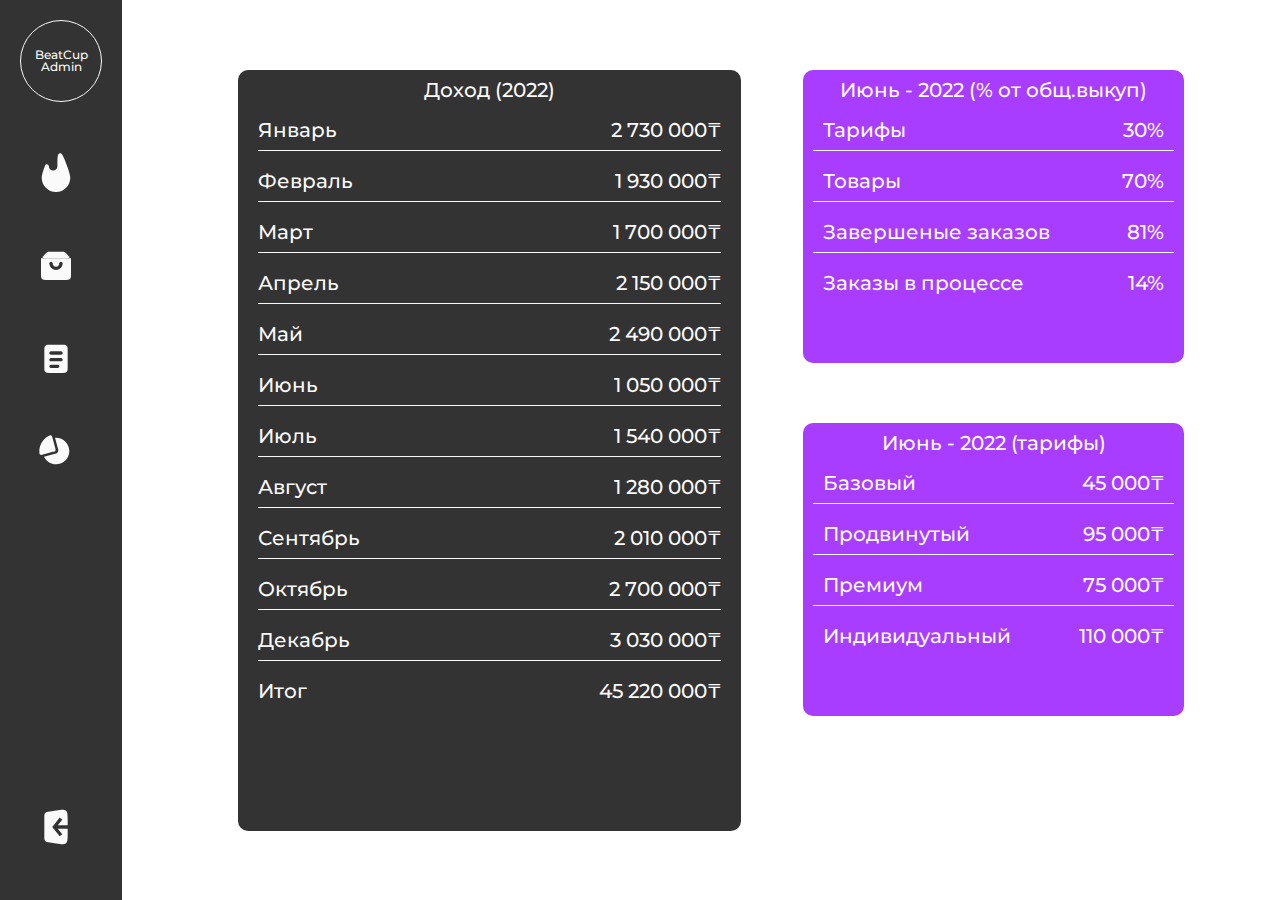
<file: public/statistics.html>
<!DOCTYPE html>
<html lang="ru">
  <head>
    <meta charset="UTF-8" />
    <meta name="viewport" content="width=device-width, initial-scale=1.0" />
    <link rel="stylesheet" href="./settings/reset.css" />
    <link rel="stylesheet" href="./style.css" />
    <title>Проект</title>
  </head>
  <body>
    <div class="container">
      <div class="panel active">
        <div class="upper-block">
          <div class="logo" onclick="openPanel()">
            <div class="circle">
              <p class="BodySmall">BeatCup Admin</p>
            </div>
          </div>
          <div class="links">
            <div class="link">
              <a href="./index.html"> <div class="svg-container">
                <svg
                  width="10"
                  height="14"
                  viewBox="0 0 10 14"
                  xmlns="http://www.w3.org/2000/svg"
                >
                  <path
                    d="M2.5 5.00029C2.5 4.20875 1.44722 3.99895 1.16791 4.73957C0.492283 6.53109 0 8.13374 0 9.00022C0 11.7616 2.23858 14.0002 5 14.0002C7.76142 14.0002 10 11.7616 10 9.00022C10 8.06931 9.43178 6.28866 8.67844 4.33698C7.70257 1.80879 7.21464 0.544691 6.61233 0.476604C6.4196 0.454817 6.20934 0.493988 6.03739 0.583715C5.5 0.864126 5.5 2.24285 5.5 5.00029C5.5 5.82872 4.82843 6.50029 4 6.50029C3.17157 6.50029 2.5 5.82872 2.5 5.00029Z"
                  />
                </svg>
              </div></a>
             

              <a href="./index.html" class="CaptionM">тарифы</a>
            </div>
            <div class="link">
              <a href="./products.html"><div class="svg-container">
                <svg
                  width="24"
                  height="24"
                  viewBox="0 0 24 24"
                  xmlns="http://www.w3.org/2000/svg"
                >
                  <path
                    d="M4 7.41421C4 7.20984 4 7.10765 4.03806 7.01577C4.07612 6.92388 4.14838 6.85162 4.29289 6.70711L5.82843 5.17157C6.40649 4.59351 6.69552 4.30448 7.06306 4.15224C7.4306 4 7.83935 4 8.65685 4H15.3431C16.1606 4 16.5694 4 16.9369 4.15224C17.3045 4.30448 17.5935 4.59351 18.1716 5.17157L19.7071 6.70711C19.8516 6.85162 19.9239 6.92388 19.9619 7.01577C20 7.10765 20 7.20984 20 7.41421V8H4V7.41421Z"
                    stroke-width="2"
                  />
                  <path
                    fill-rule="evenodd"
                    clip-rule="evenodd"
                    d="M21 8H3V17C3 18.8856 3 19.8284 3.58579 20.4142C4.17157 21 5.11438 21 7 21H17C18.8856 21 19.8284 21 20.4142 20.4142C21 19.8284 21 18.8856 21 17V8ZM10 11C10 10.4477 9.55228 10 9 10C8.44772 10 8 10.4477 8 11C8 12.0609 8.42143 13.0783 9.17157 13.8284C9.92172 14.5786 10.9391 15 12 15C13.0609 15 14.0783 14.5786 14.8284 13.8284C15.5786 13.0783 16 12.0609 16 11C16 10.4477 15.5523 10 15 10C14.4477 10 14 10.4477 14 11C14 11.5304 13.7893 12.0391 13.4142 12.4142C13.0391 12.7893 12.5304 13 12 13C11.4696 13 10.9609 12.7893 10.5858 12.4142C10.2107 12.0391 10 11.5304 10 11Z"
                  />
                </svg>
              </div></a>
              

              <a href="./products.html" class="CaptionM">товары</a>
            </div>
            <div class="link">
              <a href="./orders.html">
                <div class="svg-container">
                  <svg
                    width="24"
                    height="24"
                    viewBox="0 0 24 24"
                    xmlns="http://www.w3.org/2000/svg"
                  >
                    <path
                      fill-rule="evenodd"
                      clip-rule="evenodd"
                      d="M5.58579 4.58579C5 5.17157 5 6.11438 5 8V17C5 18.8856 5 19.8284 5.58579 20.4142C6.17157 21 7.11438 21 9 21H15C16.8856 21 17.8284 21 18.4142 20.4142C19 19.8284 19 18.8856 19 17V8C19 6.11438 19 5.17157 18.4142 4.58579C17.8284 4 16.8856 4 15 4H9C7.11438 4 6.17157 4 5.58579 4.58579ZM9 8C8.44772 8 8 8.44772 8 9C8 9.55228 8.44772 10 9 10H15C15.5523 10 16 9.55228 16 9C16 8.44772 15.5523 8 15 8H9ZM9 12C8.44772 12 8 12.4477 8 13C8 13.5523 8.44772 14 9 14H15C15.5523 14 16 13.5523 16 13C16 12.4477 15.5523 12 15 12H9ZM9 16C8.44772 16 8 16.4477 8 17C8 17.5523 8.44772 18 9 18H13C13.5523 18 14 17.5523 14 17C14 16.4477 13.5523 16 13 16H9Z"
                    />
                  </svg>
                </div>
              </a>
              

              <a href="./orders.html" class="CaptionM">Заказы</a>
            </div>
            <div class="link">
              <a href="./statistics.html"><div class="svg-container">
                <svg
                  width="24"
                  height="24"
                  viewBox="0 0 24 24"
                  xmlns="http://www.w3.org/2000/svg"
                >
                  <path
                    fill-rule="evenodd"
                    clip-rule="evenodd"
                    d="M8.51669 4.79613C5.84343 6.09112 4 8.83028 4 12C4 12.1969 4.00711 12.3921 4.0211 12.5855L10.1629 10.9398L8.51669 4.79613ZM11.4148 4.02107L13.1901 10.6463L13.2017 10.6897C13.2517 10.8754 13.3222 11.1373 13.3532 11.3775C13.3922 11.6802 13.4014 12.159 13.1197 12.6469C12.838 13.1348 12.4188 13.3662 12.1371 13.4838C11.9136 13.5771 11.6515 13.647 11.4657 13.6965L11.4223 13.7081L4.79626 15.4836C6.0913 18.1567 8.83039 20 12 20C16.4183 20 20 16.4183 20 12C20 7.58172 16.4183 4 12 4C11.8032 4 11.6081 4.00711 11.4148 4.02107Z"
                  />
                  <path
                    d="M9.92945 4.27259C9.67849 3.33602 9.55302 2.86773 9.12083 2.67286C8.68865 2.47799 8.30723 2.66782 7.54439 3.04748C6.97028 3.33321 6.42361 3.67419 5.91239 4.06647C4.87054 4.8659 3.99636 5.86272 3.33975 7C2.68314 8.13728 2.25696 9.39275 2.08555 10.6947C2.00144 11.3336 1.97948 11.9775 2.01909 12.6176C2.07171 13.4681 2.09803 13.8933 2.48288 14.1701C2.86773 14.447 3.33602 14.3215 4.27259 14.0706L10.0681 12.5176C10.9788 12.2736 11.4342 12.1516 11.6413 11.7929C11.8484 11.4342 11.7264 10.9788 11.4824 10.0681L9.92945 4.27259Z"
                  />
                </svg>
              </div></a>
              

              <a href="./statistics.html" class="CaptionM">Статистика</a>
            </div>
          </div>
        </div>
        <div class="bottom-block">
          <a href="./auth.html">
            <svg
            width="24"
            height="24"
            viewBox="0 0 24 24"
            xmlns="http://www.w3.org/2000/svg"
          >
            <path
              fill-rule="evenodd"
              clip-rule="evenodd"
              d="M8.37905 2.66859L12.0686 2.08881C15.2892 1.58272 16.8995 1.32967 17.9497 2.22779C19 3.12591 19 4.75596 19 8.01607V10.9996H13.0806L15.7809 7.62428L14.2191 6.37489L10.2191 11.3749L9.71938 11.9996L10.2191 12.6243L14.2191 17.6243L15.7809 16.3749L13.0806 12.9996H19V15.9831C19 19.2432 19 20.8733 17.9497 21.7714C16.8995 22.6695 15.2892 22.4165 12.0686 21.9104L8.37905 21.3306C6.76632 21.0771 5.95995 20.9504 5.47998 20.3891C5 19.8279 5 19.0116 5 17.3791V6.6201C5 4.98758 5 4.17132 5.47998 3.61003C5.95995 3.04874 6.76632 2.92202 8.37905 2.66859Z"
            />
          </svg>
          </a>
          
          <a href="./auth.html" class="CaptionM">Выход</a>
        </div>
      </div>
      <div class="content">
        <div class="wrapper-stat">
          <div class="income">
            <p class="BodyM">Доход (2022)</p>
            <div class="block">
              <h3>Январь</h3>
              <h3>2 730 000₸</h3>
            </div>
            <div class="block">
              <h3>Февраль</h3>
              <h3>1 930 000₸</h3>
            </div>
            <div class="block">
              <h3>Март</h3>
              <h3> 1 700 000₸</h3>
            </div>
            <div class="block">
              <h3>Апрель</h3>
              <h3>2 150 000₸</h3>
            </div>
            <div class="block">
              <h3>Май</h3>
              <h3>2 490 000₸</h3>
            </div>
            <div class="block">
              <h3>Июнь</h3>
              <h3>1 050 000₸</h3>
            </div>
            <div class="block">
              <h3>Июль</h3>
              <h3>1 540 000₸</h3>
            </div>
            <div class="block">
              <h3>Август</h3>
              <h3>1 280 000₸</h3>
            </div>
            <div class="block">
              <h3>Сентябрь</h3>
              <h3>2 010 000₸</h3>
            </div>
            <div class="block">
              <h3>Октябрь</h3>
              <h3>2 700 000₸</h3>
            </div>
            <div class="block">
              <h3>Декабрь</h3>
              <h3>3 030 000₸</h3>
            </div>
            <div class="block" id="total">
              <h3>Итог</h3>
              <h3>45 220 000₸</h3>
            </div>
          </div>
          <div class="june">
            <div class="card-inverse">
              <p class="BodyM">Июнь - 2022 (% от общ.выкуп)</p>
              <div class="block">
                  <h3>Тарифы</h3>
                  <h3>30%</h3>
              </div>
              <div class="block">
                <h3>Товары</h3>
                <h3>70%</h3>
              </div>
              <div class="block">
                <h3>Завершеные заказов</h3>
                <h3>81%</h3>
              </div>
              <div class="block last">
                <h3>Заказы в процессе</h3>
                <h3>14%</h3>
              </div>
            </div>
            <div class="card-inverse">
              <p class="BodyM">Июнь - 2022 (тарифы)</p>
              <div class="block">
                  <h3>Базовый</h3>
                  <h3>45 000₸</h3>
              </div>
              <div class="block">
                <h3>Продвинутый</h3>
                <h3>95 000₸</h3>
              </div>
              <div class="block">
                <h3>Премиум</h3>
                <h3>75 000₸</h3>
              </div>
              <div class="block last">
                <h3>Индивидуальный</h3>
                <h3>110 000₸</h3>
              </div>
            </div>
          </div>
        </div>
      </div>

    </div>
    <script src="./panelstate.js"></script>
    <script src="./main.js"></script>
  </body>
</html>
</file>
<file: public/style.css>
h1 {
  font-size: 30px;
}

h2 {
  font-size: 25px;
}

h3 {
  font-size: 20px;
}

h4 {
  font-size: 16px;
}

h5 {
  font-size: 12px;
}

.BodyM {
  font-size: 20px;
  font-weight: 500;
}

.BodyL {
  font-size: 20px;
  font-weight: 300;
}

.BodySmall {
  font-size: 12px;
  font-weight: 500;
}

.CaptionM {
  font-size: 16px;
  font-weight: 500;
}

.CaptionL {
  font-size: 16px;
  font-weight: 300;
}

.container {
  display: flex;
  width: 100%;
}

.shadow {
  display: none;
}
.shadow.active {
  display: block;
  position: fixed;
  left: 0;
  top: 0;
  height: 100vh;
  width: 100vw;
  background: #000;
  opacity: 0.5;
  z-index: 10;
}

.btn {
  padding: 15px 100px;
  border-radius: 5px;
  transition: 0.4s;
  border: none;
  font-size: 20px;
  font-family: "Montserrat";
  font-weight: 700;
}
.btn.main {
  background-color: #FFC702;
  color: #333333;
}
.btn.inverse {
  background-color: #A93DFF;
  color: #FAFAFA;
}
.btn.dark {
  background-color: #333333;
  color: #FAFAFA;
}
.btn.light {
  background-color: #FAFAFA;
  color: #333333;
}
.btn:hover {
  cursor: pointer;
}

.panel {
  display: flex;
  flex-direction: column;
  justify-content: space-between;
  background-color: #333333;
  padding: 20px 20px 50px 20px;
}
.panel.active {
  align-items: center;
}
.panel.active .CaptionM {
  display: none;
}
.panel.active .links {
  justify-content: center;
  align-items: center;
}
.panel svg {
  width: 40px;
  height: 40px;
  margin-right: 10px;
  fill: #FAFAFA;
}
.panel a {
  display: block;
  color: #FAFAFA;
  text-transform: capitalize;
  text-decoration: none;
  transition: 0.4s;
}
.panel .upper-block {
  display: flex;
  flex-direction: column;
  align-items: center;
  justify-content: center;
  gap: 50px;
}
.panel .upper-block .logo {
  display: flex;
  justify-content: center;
  align-items: center;
}
.panel .upper-block .logo .circle {
  border-radius: 100%;
  width: 80px;
  height: 80px;
  background-color: transparent;
  border: 1px solid #FAFAFA;
  display: flex;
  justify-content: center;
  align-items: center;
  flex-direction: column;
}
.panel .upper-block .logo .circle:hover {
  cursor: pointer;
}
.panel .upper-block .logo .circle p {
  text-align: center;
  color: #FAFAFA;
  user-select: none;
}
.panel .upper-block .links {
  display: flex;
  flex-direction: column;
  justify-content: center;
  gap: 50px;
  width: 100%;
}
.panel .upper-block .links .link {
  display: flex;
  align-items: center;
}
.panel .upper-block .links .link:hover {
  cursor: pointer;
}
.panel .upper-block .links .link:hover svg {
  fill: #FFC702;
}
.panel .upper-block .links .link:hover a {
  color: #FFC702;
}
.panel .bottom-block {
  display: flex;
  justify-content: flex-start;
  align-items: center;
}
.panel .bottom-block:hover a {
  color: #FFC702;
}
.panel .bottom-block:hover svg {
  fill: #FFC702;
}

.content {
  display: flex;
  flex: 1;
  flex-direction: column;
  justify-content: center;
  align-items: center;
}
.content .wrapper {
  width: 90%;
  margin: 0 auto;
}
.content .wrapper .text-container {
  display: flex;
  justify-content: flex-end;
  margin-bottom: 10px;
}
.content .wrapper .text-container input:not([type=button]) {
  border-radius: 10px;
  width: 90%;
  margin-right: 10px;
  border: 1px solid #D4D4D4;
  font-family: "Montserrat";
  padding: 15px 10px;
  font-size: 20px;
  font-weight: 500;
}
.content .wrapper .table-container {
  width: 100%;
  display: flex;
  flex-direction: column;
}
.content .wrapper .table-container .row {
  display: flex;
  justify-content: center;
  align-items: center;
}
.content .wrapper .table-container .row .col {
  display: flex;
  justify-content: center;
  align-items: center;
  width: 100%;
  height: 100%;
  padding: 25px 50px;
  border: 1px solid #333333;
  border-top: none;
  border-right: none;
  text-align: center;
}
.content .wrapper .table-container .row .col .square {
  display: flex;
  justify-content: center;
  align-items: center;
  width: 30px;
  height: 30px;
  border-radius: 5px;
}
.content .wrapper .table-container .row .col .square.pen {
  background-color: #FFC702;
  margin-right: 10px;
}
.content .wrapper .table-container .row .col .square.trash {
  background-color: #FF5C16;
}
.content .wrapper .table-container .row .col .square.trash svg {
  fill: #FAFAFA;
  stroke: #FAFAFA;
}
.content .wrapper .table-container .row .col .square:hover {
  cursor: pointer;
}
.content .wrapper .table-container .row .col.action {
  padding: 20px 50px;
}
.content .wrapper .table-container .row .col.bd-r {
  border-right: 1px solid #333333;
}
.content .wrapper .table-container .row .col.title {
  background-color: #333333;
}
.content .wrapper .table-container .row .col.title h3 {
  color: #FAFAFA;
}
.content .wrapper .table-container .row .col.rc-l {
  border-radius: 10px 0 0 0;
}
.content .wrapper .table-container .row .col.rc-r {
  border-radius: 0 10px 0 0;
}

.modal {
  display: none;
}
.modal.active {
  display: flex;
  flex-direction: column;
  justify-content: space-between;
  align-items: center;
  width: 25%;
  border-radius: 20px;
  padding: 20px;
  position: fixed;
  top: 20%;
  left: 37%;
  z-index: 100;
  background-color: #FAFAFA;
}
.modal.active.delete {
  top: 40%;
  width: 24%;
}
.modal.active.delete .top {
  margin-bottom: 0;
}
.modal.active input[type=text] {
  padding: 15px;
  width: 94%;
  height: 100%;
  font-size: 20px;
  border-radius: 10px;
  border: 1px solid #8B8B8B;
  margin-bottom: 15px;
  font-family: "Montserrat";
  font-weight: 500;
}
.modal.active input[type=text]:focus {
  border: 1px solid #FAFAFA;
}
.modal.active .top {
  display: flex;
  flex-direction: column;
  align-items: center;
  justify-content: center;
  width: 100%;
  margin-bottom: 130px;
}
.modal.active .top h3 {
  margin-bottom: 30px;
  line-height: 24px;
}
.modal.active .top .price {
  width: 94%;
  background-color: #D4D4D4;
  border-radius: 10px;
  padding: 15px;
  text-align: center;
}
.modal.active .bot {
  width: 100%;
  display: flex;
  justify-content: space-between;
  align-items: center;
}
.modal.active .bot .btn {
  padding: 15px 65px;
}

.content .wrapper .table-container.products .col {
  padding: 15px 50px;
}
.content .wrapper .table-container.products .col.title {
  padding: 25px 50px;
}
.content .wrapper .table-container.products .col.price {
  height: 49px;
}
.content .wrapper .table-container.products .col.action {
  height: 39px;
}
.content .wrapper .table-container.products .col.name {
  text-align: start;
  line-height: 24px;
  justify-content: flex-start;
}
.content .wrapper .table-container.products .col.name h3 {
  height: 49px;
}

#modalFormProducts.active {
  top: 30%;
}
#modalFormProducts.active .top {
  margin-bottom: 15px;
}

#table_edit_products.active {
  top: 30%;
}
#table_edit_products.active .top {
  margin-bottom: 10px;
}
#table_edit_products.active .top textarea {
  padding: 15px;
  width: 94%;
  height: 100%;
  font-size: 20px;
  border-radius: 10px;
  border: 1px solid #8B8B8B;
  margin-bottom: 15px;
  font-family: "Montserrat";
  font-weight: 500;
  resize: none;
}
#table_edit_products.active .top textarea:focus {
  border: 1px solid #FAFAFA;
}

label {
  position: relative;
  display: inline-block;
}
label svg {
  position: absolute;
  top: 32%;
  right: -1160px;
  stroke: #D4D4D4;
}

.content .wrapper .table-container.orders .col .block-edit {
  display: flex;
  justify-content: center;
  align-items: center;
}
.content .wrapper .table-container.orders .col .list {
  display: none;
  width: 100%;
}
.content .wrapper .table-container.orders .col .list .block {
  width: 100%;
  position: relative;
  display: flex;
  justify-content: space-between;
  align-items: center;
  border: 1px solid #333333;
  padding: 10px;
}
.content .wrapper .table-container.orders .col .list .block:hover {
  cursor: pointer;
}
.content .wrapper .table-container.orders .col .list .block h3 {
  user-select: none;
}
.content .wrapper .table-container.orders .col .list .p-block {
  position: absolute;
  display: none;
  flex-direction: column;
  justify-content: center;
  align-items: center;
  margin-top: 40px;
  background-color: #333333;
  width: 15.1%;
}
.content .wrapper .table-container.orders .col .list .p-block p {
  user-select: none;
  width: 80%;
  padding: 10px;
  color: #FAFAFA;
  border-bottom: 1px solid #FAFAFA;
}
.content .wrapper .table-container.orders .col .list .p-block p:hover {
  cursor: pointer;
}
.content .wrapper .table-container.orders .col .list .p-block :last-child {
  border-bottom: none;
}
.content .wrapper .table-container.orders .col.d {
  height: 39px;
}
.content .wrapper .table-container.orders .col.s {
  height: 49px;
}
.content .wrapper .table-container.orders .col.n {
  height: 90px;
}
.content .wrapper .table-container.orders .col.o {
  height: 100px;
}
.content .wrapper .table-container.orders .col.j {
  display: flex;
  flex-direction: column;
  height: 110px;
}
.content .wrapper .table-container.orders .col.k {
  height: 120px;
}
.content .wrapper .table-container.orders .col #mb {
  margin-bottom: 10px;
}
.content .wrapper .table-container.orders .col.position {
  display: flex;
  flex-direction: column;
  text-align: start;
}
.content .wrapper .table-container.orders .col.position :nth-child(1) {
  margin-bottom: 10px;
}
.content .wrapper .table-container.orders .col.order h3 {
  margin-right: 10px;
}

.content .wrapper-stat {
  display: flex;
  justify-content: space-between;
  width: 80%;
}
.content .wrapper-stat .income {
  background-color: #333333;
  border-radius: 10px;
  padding: 10px 20px;
  width: 50%;
  padding-bottom: 120px;
}
.content .wrapper-stat .income #total {
  border-bottom: none;
  margin-bottom: 0;
}
.content .wrapper-stat .income p {
  text-align: center;
  color: #FAFAFA;
  margin-bottom: 10px;
}
.content .wrapper-stat .income .block {
  display: flex;
  justify-content: space-between;
  align-items: center;
  border-bottom: 1px solid #FAFAFA;
  padding: 10px 0;
  margin-bottom: 10px;
}
.content .wrapper-stat .income .block h3 {
  color: #FAFAFA;
}
.content .wrapper-stat .june {
  display: flex;
  flex-direction: column;
  width: 39%;
}
.content .wrapper-stat .june .card-inverse {
  width: 100%;
  background-color: #A93DFF;
  border-radius: 10px;
  padding: 10px;
  padding-bottom: 50px;
  margin-bottom: 60px;
}
.content .wrapper-stat .june .card-inverse:last-child {
  margin-bottom: 0;
}
.content .wrapper-stat .june .card-inverse p {
  text-align: center;
  color: #FAFAFA;
  margin-bottom: 10px;
}
.content .wrapper-stat .june .card-inverse .block {
  display: flex;
  justify-content: space-between;
  align-items: center;
  padding: 10px;
  border-bottom: 1px solid #FAFAFA;
  margin-bottom: 10px;
}
.content .wrapper-stat .june .card-inverse .block h3 {
  color: #FAFAFA;
}
.content .wrapper-stat .june .card-inverse .block.last {
  border-bottom: none;
}

.auth {
  background-color: #00CA69;
  display: flex;
  flex-direction: column;
  justify-content: center;
  align-items: center;
  width: 100%;
}
.auth .auth-logo {
  position: absolute;
  top: 50px;
}
.auth .auth-logo .circle {
  display: flex;
  justify-content: center;
  align-items: center;
  width: 200px;
  height: 200px;
  border: 4px solid #FAFAFA;
  background-color: transparent;
  border-radius: 100%;
}
.auth .auth-logo h1 {
  color: #FAFAFA;
  text-align: center;
}
.auth .modal-auth {
  padding: 20px;
  background-color: #FAFAFA;
  border-radius: 20px;
  width: 27%;
}
.auth .modal-auth .top {
  display: flex;
  flex-direction: column;
  align-items: center;
  justify-content: center;
  margin-bottom: 50px;
}
.auth .modal-auth .btn.inverse {
  width: 100%;
}
.auth .modal-auth input:not([type=button]) {
  padding: 10px;
  width: 94%;
  height: 100%;
  font-size: 20px;
  border-radius: 10px;
  border: 1px solid #8B8B8B;
  margin-bottom: 15px;
  font-family: "Montserrat";
  font-weight: 500;
}
.auth .modal-auth input:not([type=button]):focus {
  border: 1px solid #FAFAFA;
}
.auth .modal-auth h3 {
  text-align: center;
  color: #333333;
  margin-bottom: 30px;
  font-weight: 700;
}

/*# sourceMappingURL=style.css.map */
</file>
